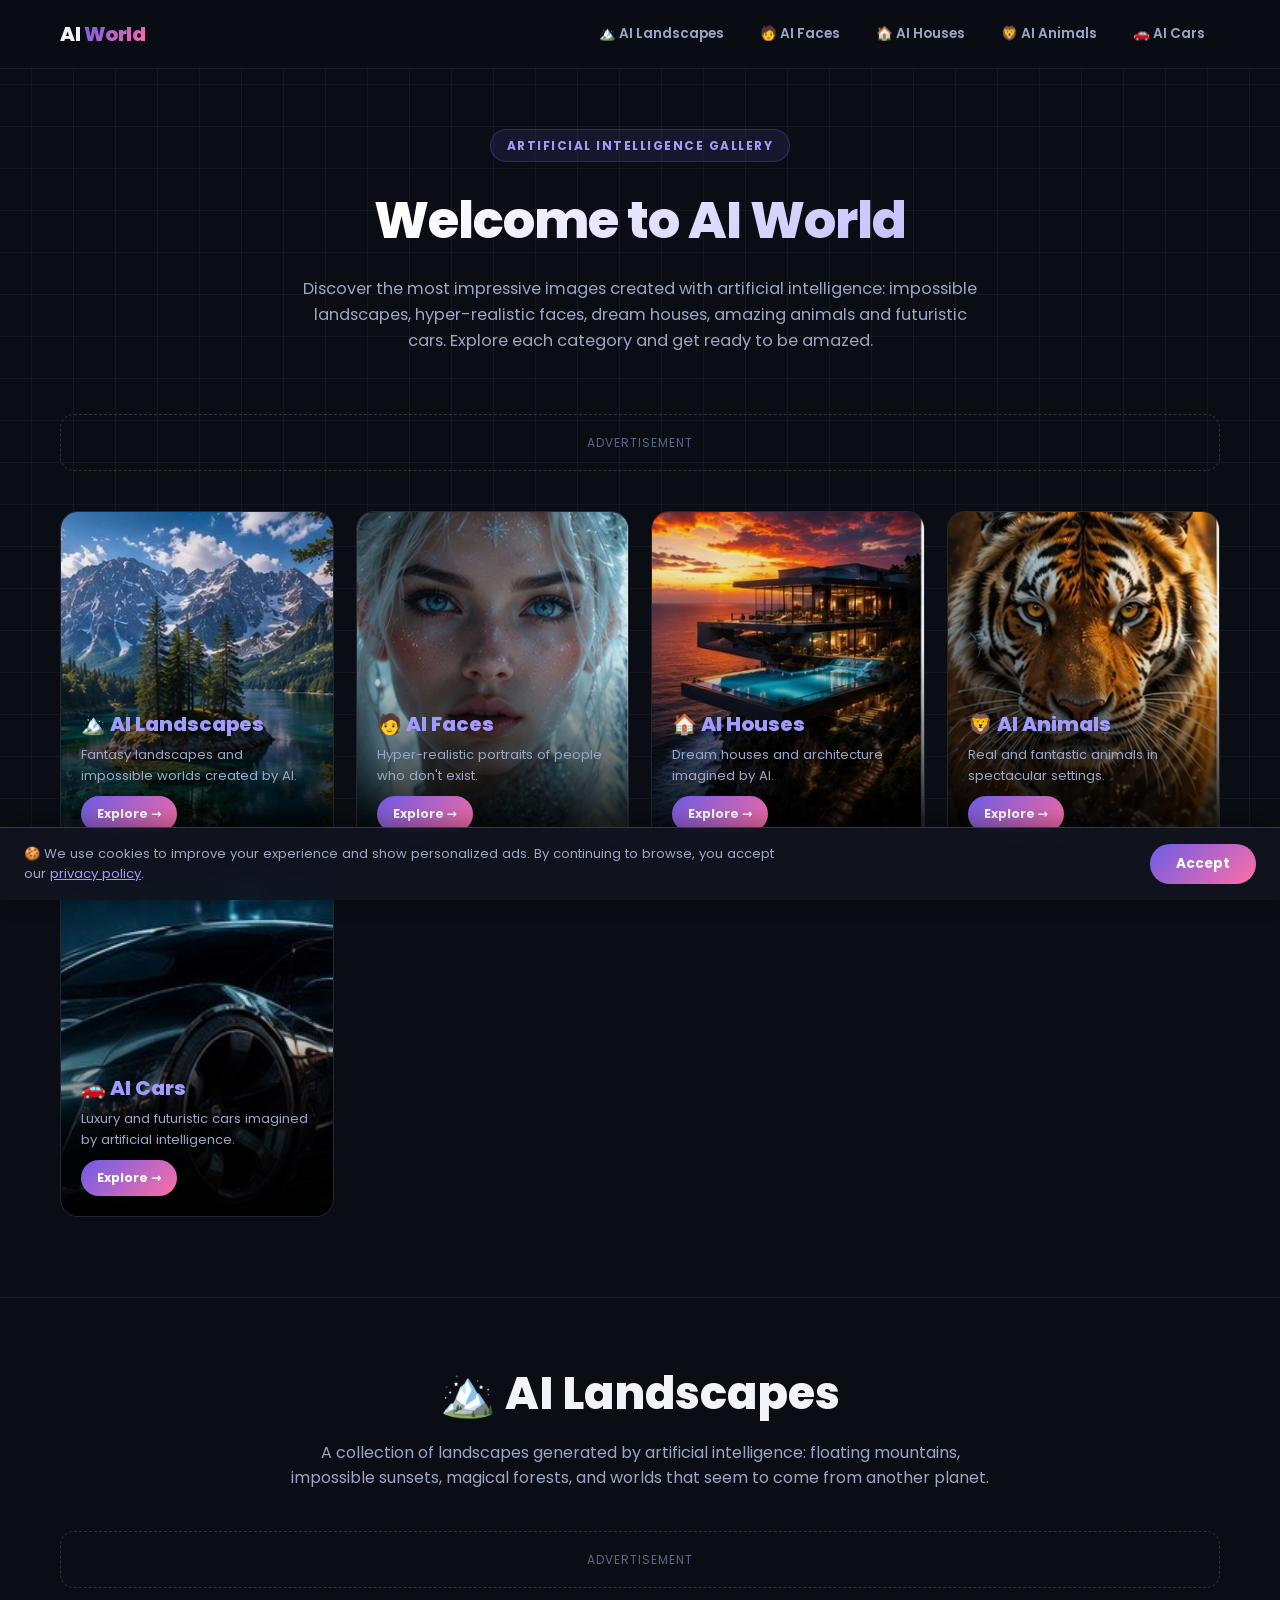
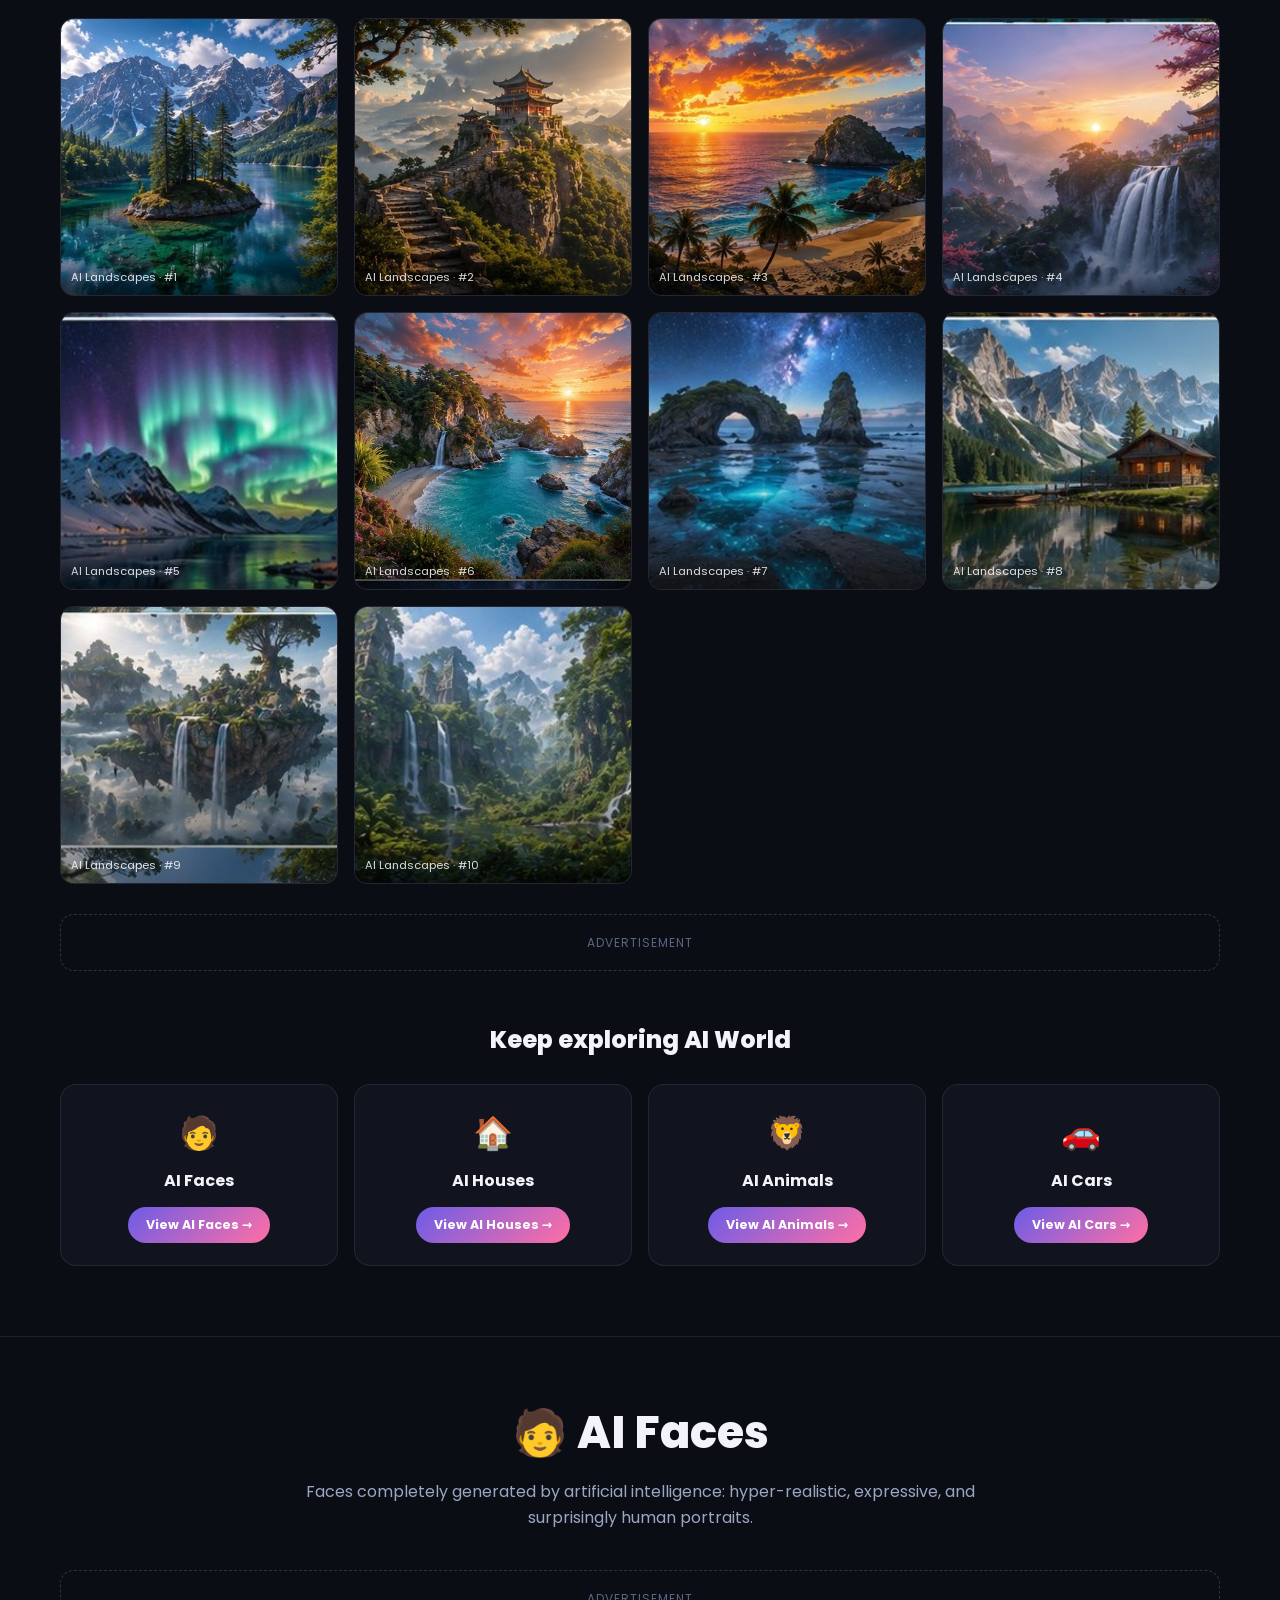
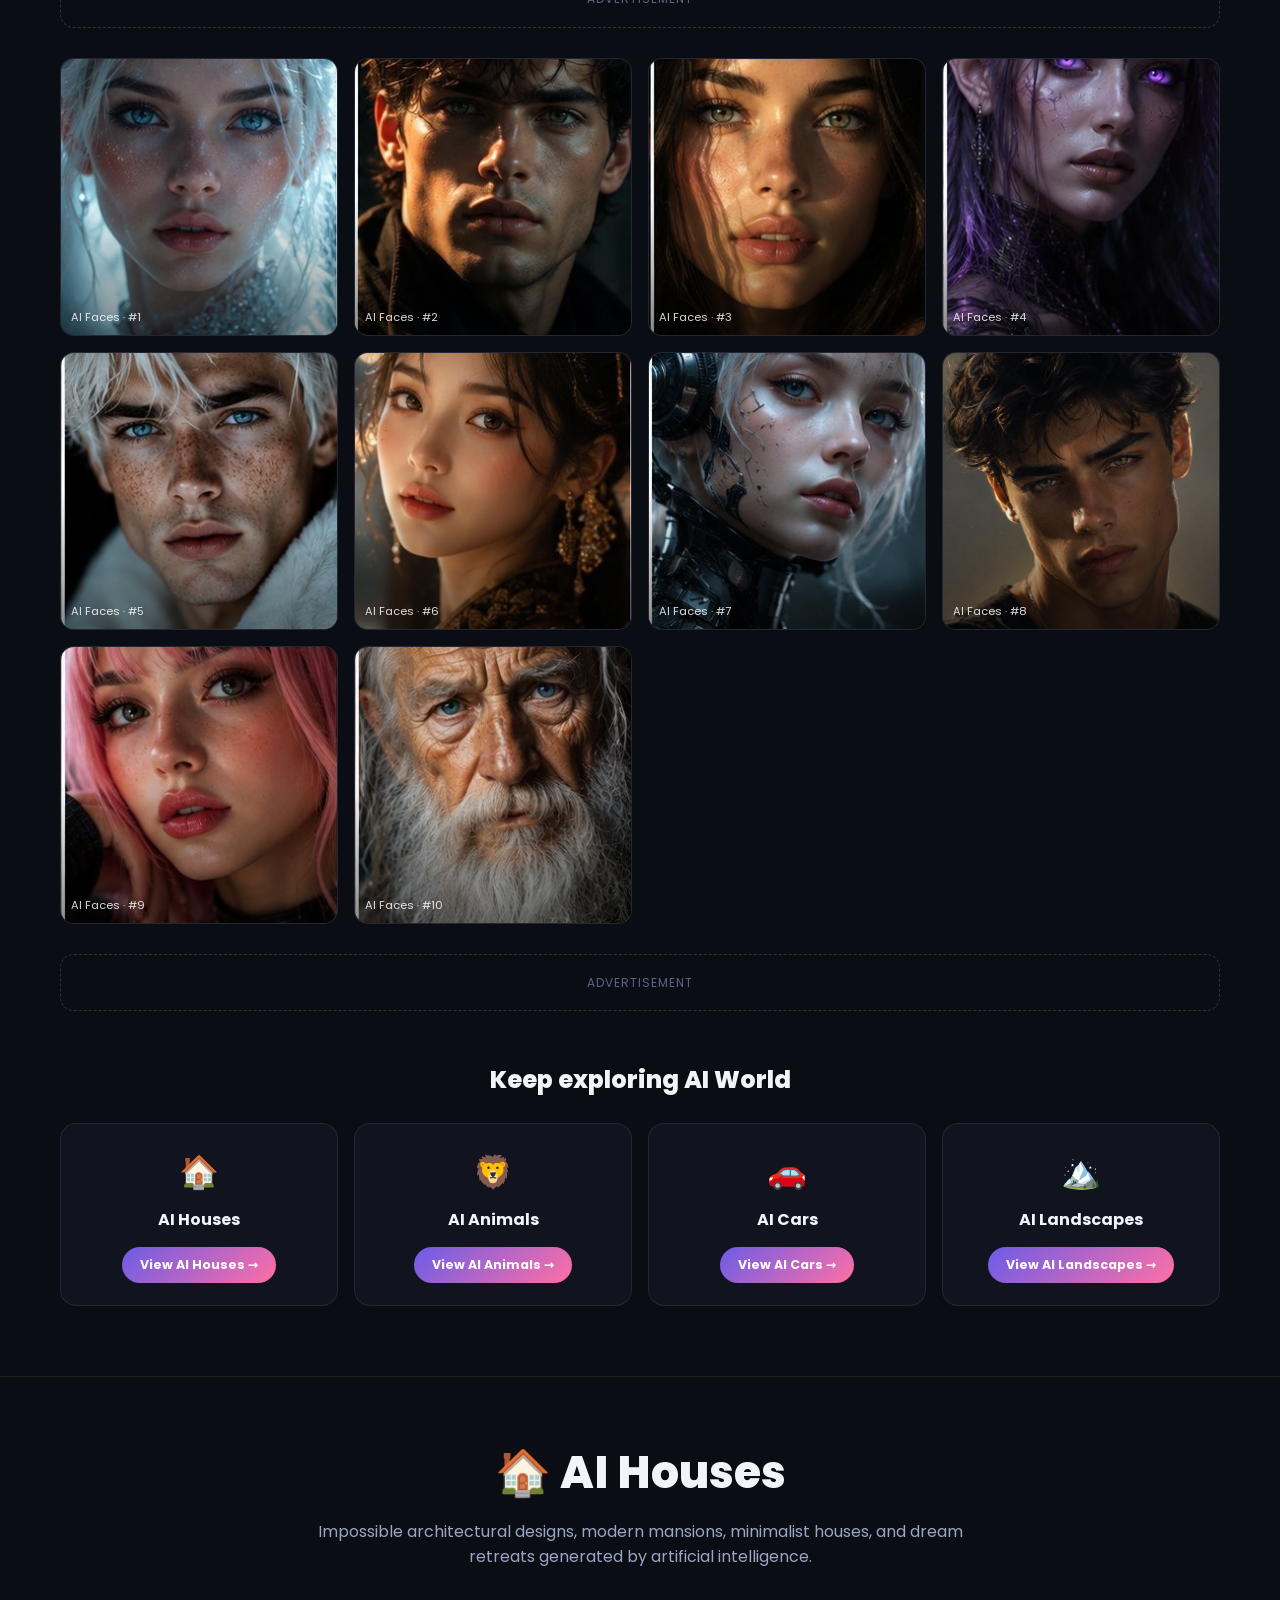
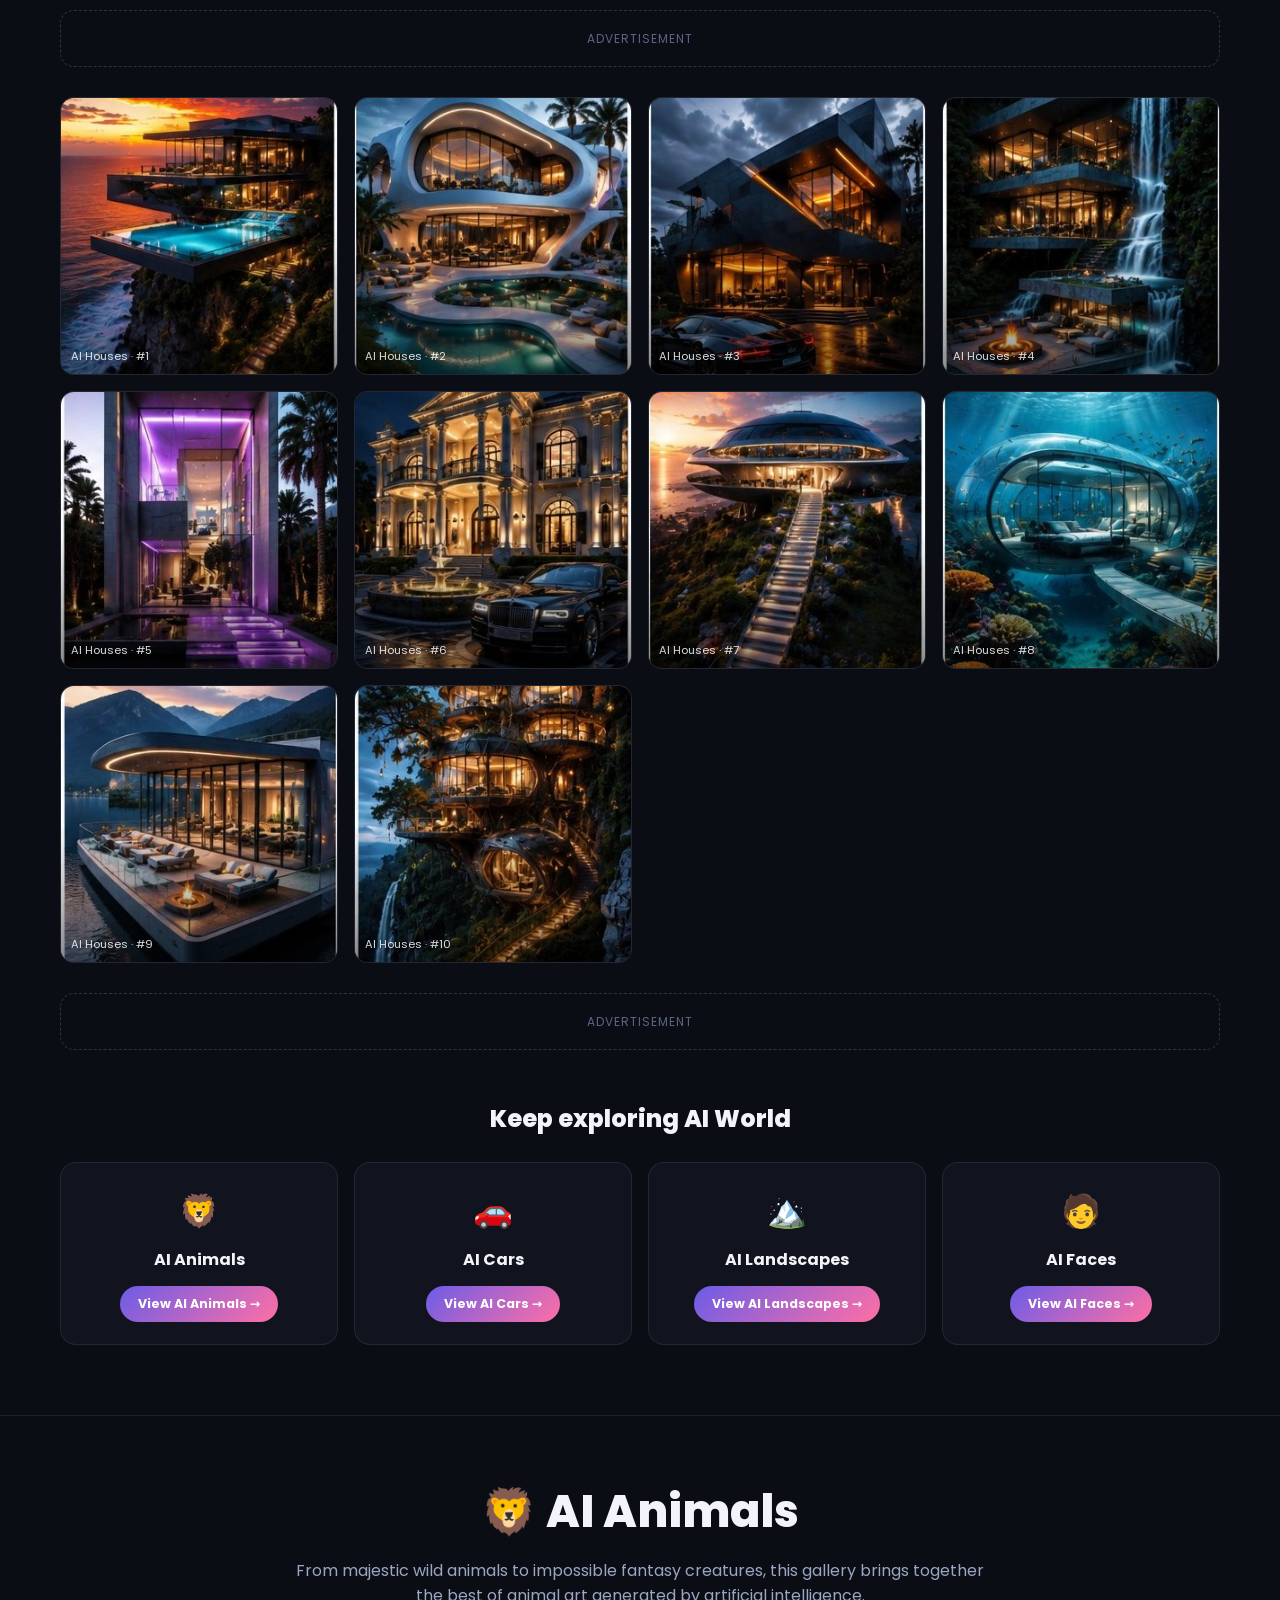
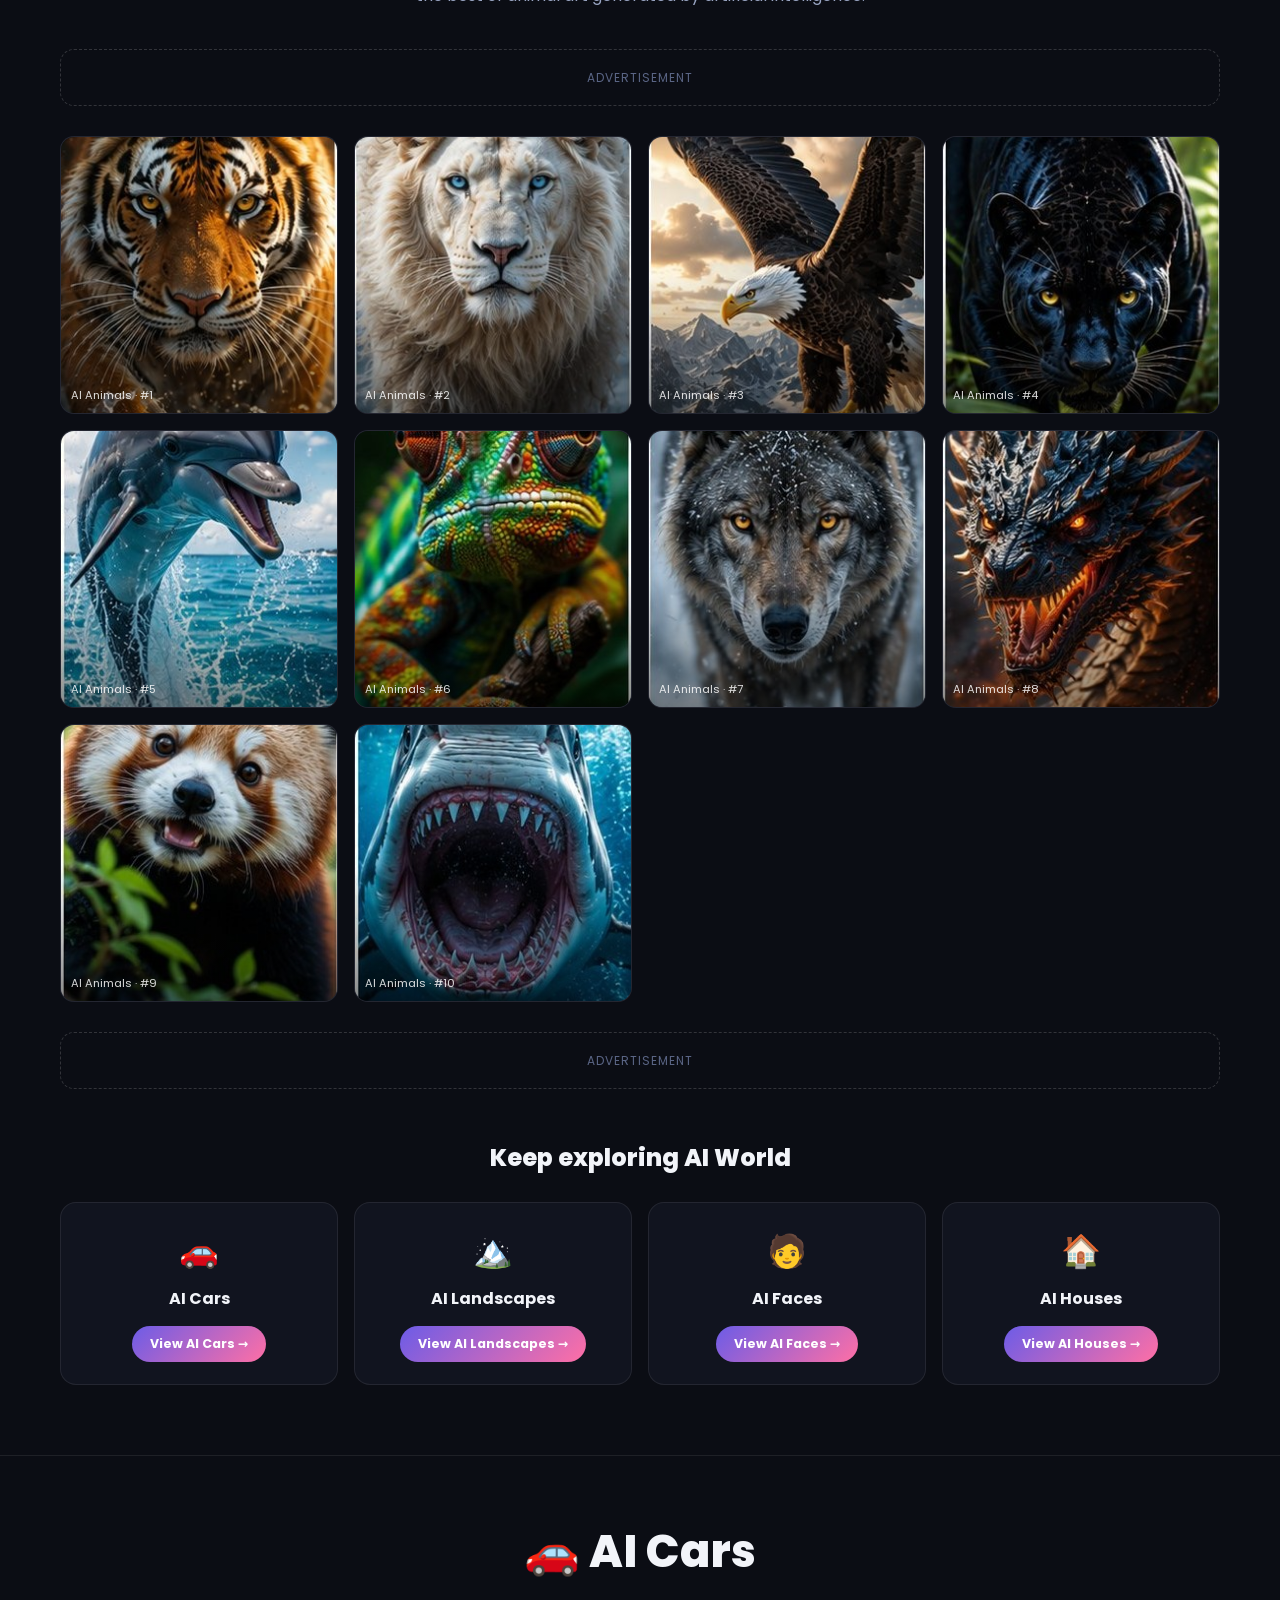
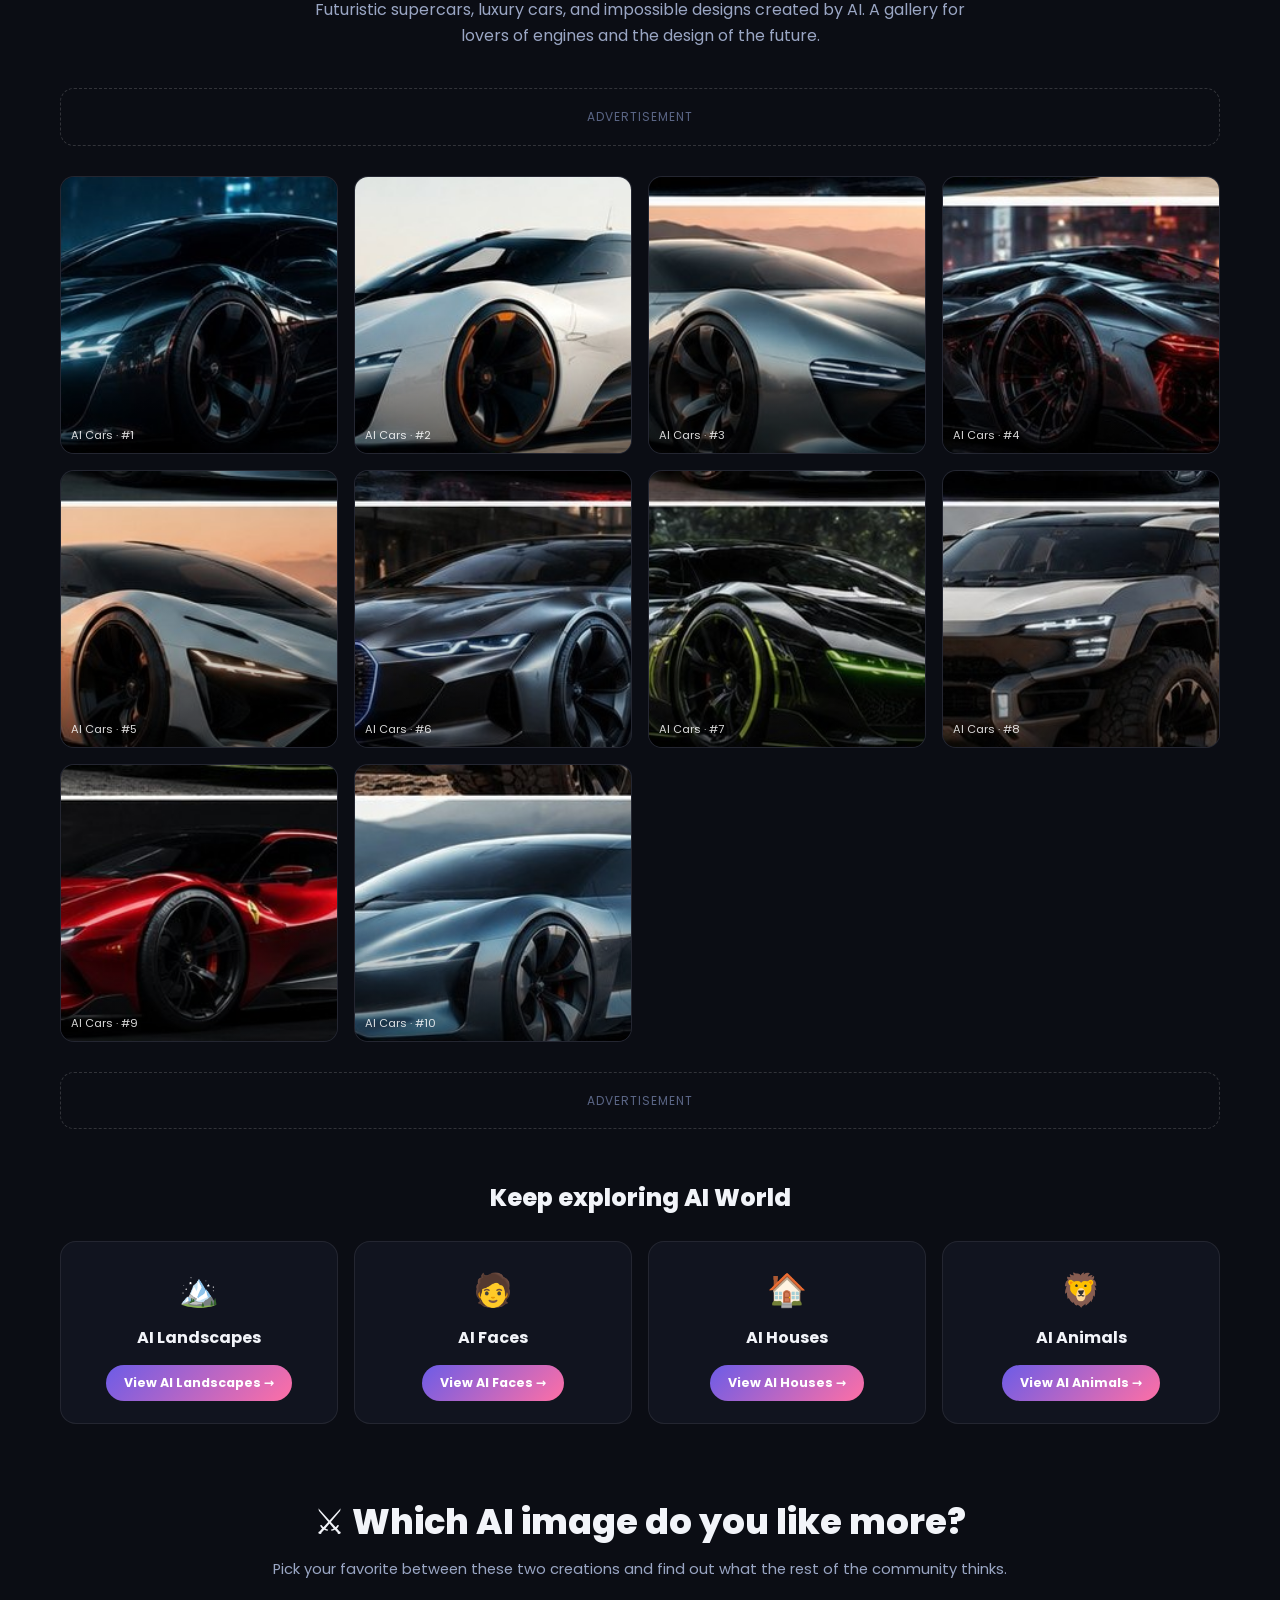
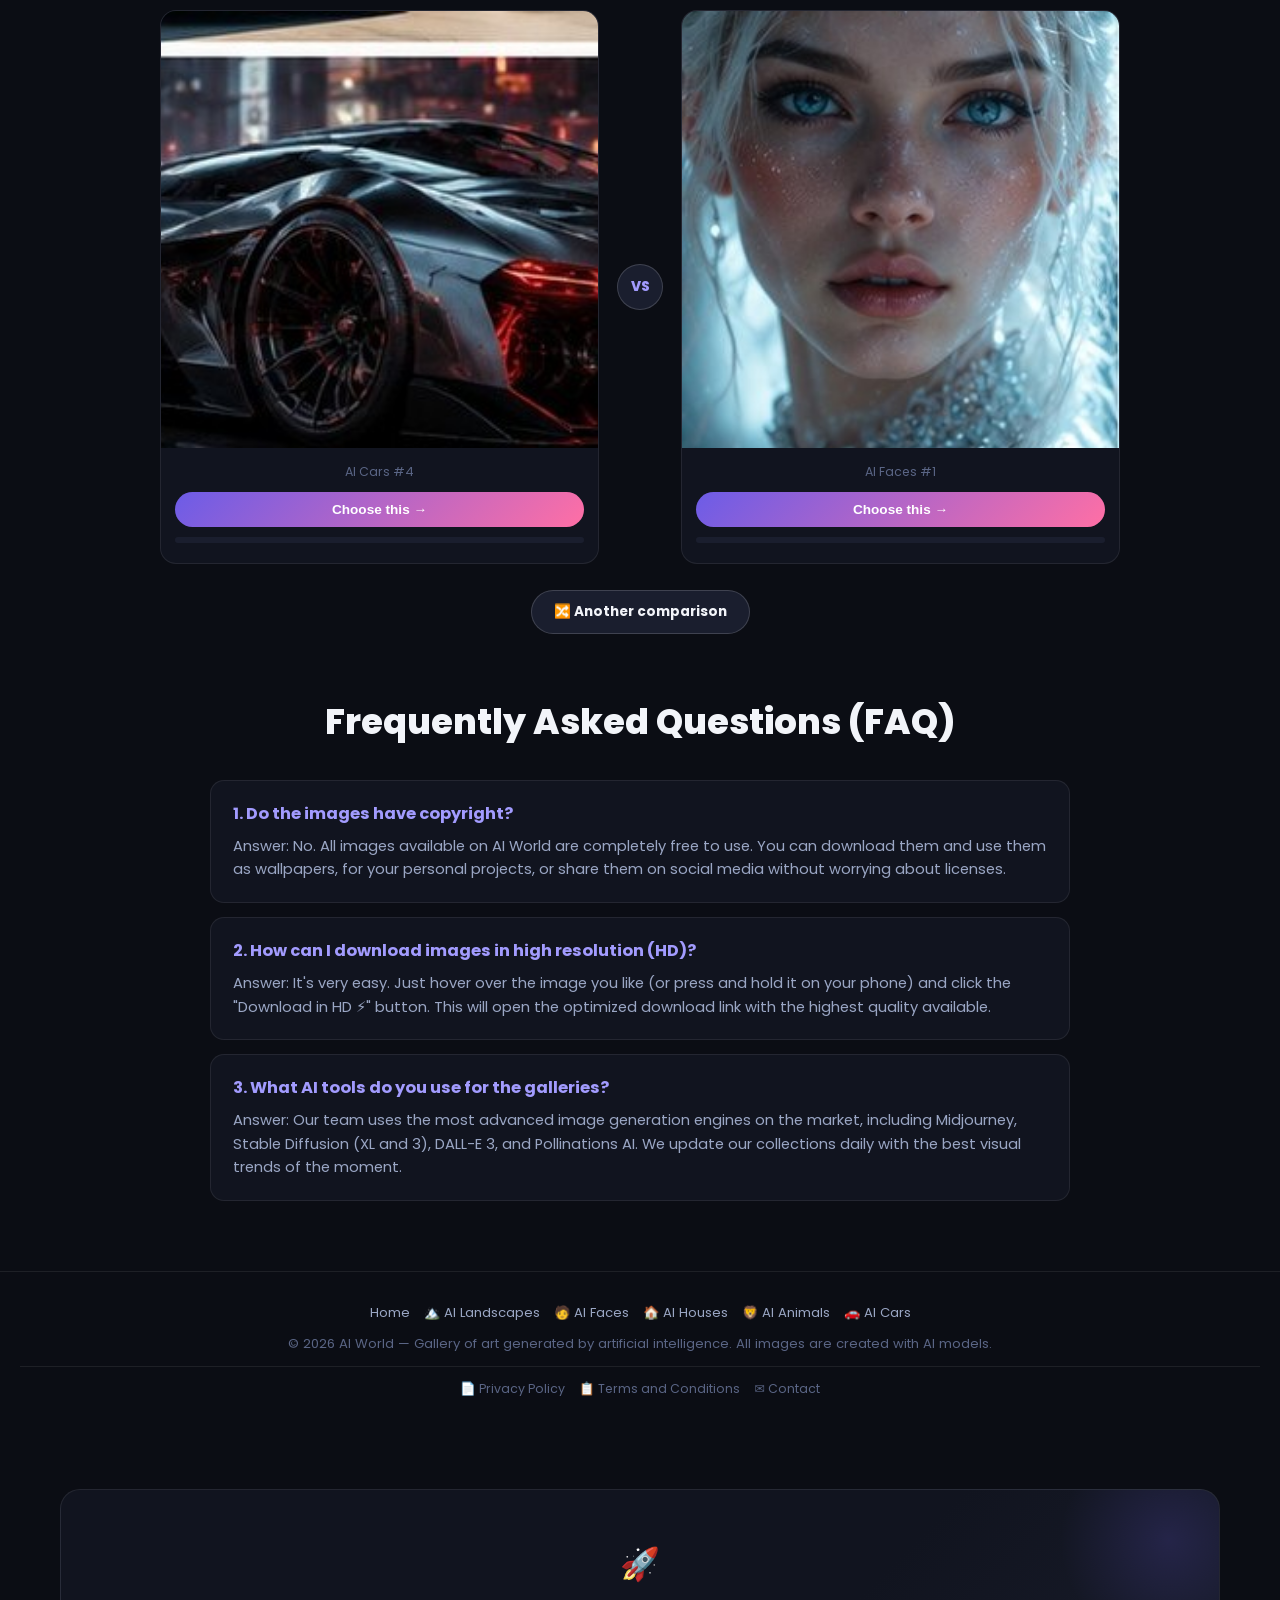
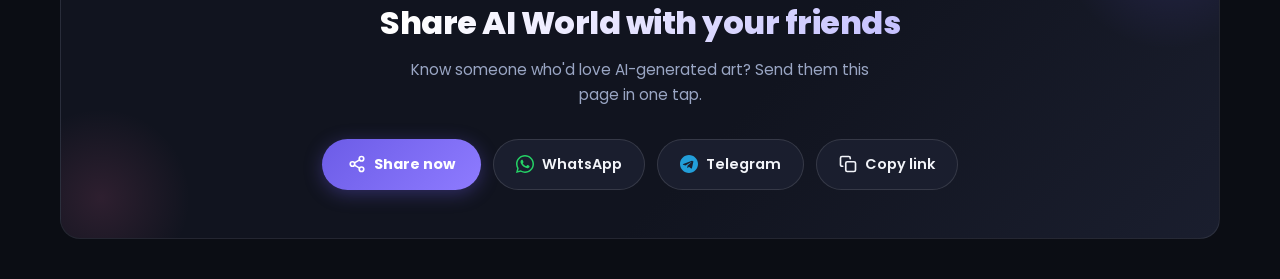
<file: index.html>
﻿<!DOCTYPE html>
<html lang="en">
<head> 
<meta charset="UTF-8" />
  <meta name="viewport" content="width=device-width, initial-scale=1.0" />
  
    <link rel="preconnect" href="https://fonts.googleapis.com">
  <link rel="preconnect" href="https://fonts.gstatic.com" crossorigin>
  <link rel="preload" as="style" href="https://fonts.googleapis.com/css2?family=Poppins:wght@400;600;700;800&display=swap">
  <link href="https://fonts.googleapis.com/css2?family=Poppins:wght@400;600;700;800&display=swap" rel="stylesheet" media="print" onload="this.media='all'">
  <noscript><link href="https://fonts.googleapis.com/css2?family=Poppins:wght@400;600;700;800&display=swap" rel="stylesheet"></noscript>
  <title>AI World — Gallery of AI-Generated Images</title>
  <meta name="description" content="Explore AI World: landscapes, faces, houses, animals and cars generated with artificial intelligence. Amazing images on a single page." />
  <meta name="robots" content="index, follow" />
  <link rel="canonical" href="https://mundoia.com/" />

  <!-- Open Graph -->
  <meta property="og:title" content="AI World — Gallery of AI-Generated Images" />
  <meta property="og:description" content="Explore AI World: landscapes, faces, houses, animals and cars generated with artificial intelligence. Amazing images on a single page." />
  <meta property="og:type" content="website" />
  <meta property="og:image" content="https://image.pollinations.ai/prompt/epic%20fantasy%20floating%20islands%20sunset%2C%20dramatic%20clouds%2C%20hyperrealistic%2C%208k%2C%20high%20quality?width=600&height=600&seed=1000" />
  <meta property="og:url" content="https://mundoia.com/" />
  <meta property="og:locale" content="en_US" />

  <!-- Twitter Card -->
  <meta name="twitter:card" content="summary_large_image" />
  <meta name="twitter:title" content="AI World — Gallery of AI-Generated Images" />
  <meta name="twitter:description" content="Explore AI World: landscapes, faces, houses, animals and cars generated with artificial intelligence. Amazing images on a single page." />
  <meta name="twitter:image" content="https://image.pollinations.ai/prompt/epic%20fantasy%20floating%20islands%20sunset%2C%20dramatic%20clouds%2C%20hyperrealistic%2C%208k%2C%20high%20quality?width=600&height=600&seed=1000" />

  <!-- SCRIPT DE VERIFICACIÓN DE GOOGLE ADSENSE (A FUTURO) -->
  <!-- <script async src="https://pagead2.googlesyndication.com/pagead/js/adsbygoogle.js?client=ca-pub-XXXXXXXXXXXXXXXX" crossorigin="anonymous"></script> -->

    <style>*,*::before,*::after{box-sizing:border-box;margin:0;padding:0}
:root{--bg:#0b0d14;--bg2:#11141f;--bg3:#1a1e2e;--border:rgba(255,255,255,.08);--border2:rgba(255,255,255,.16);--text1:#f2f4f9;--text2:#9aa6c4;--accent:#6c5ce7;--accent2:#a29bfe;--pink:#ff6fa5}
body{font-family:'Poppins',system-ui,-apple-system,'Segoe UI',sans-serif;background-color:var(--bg);color:var(--text1);line-height:1.6;min-height:100vh}
img{max-width:100%;display:block}
header{position:sticky;top:0;z-index:100;background:rgba(11,13,20,.85);backdrop-filter:blur(14px);border-bottom:1px solid var(--border)}
.nav-wrap{max-width:1200px;margin:0 auto;display:flex;align-items:center;justify-content:space-between;padding:14px 20px;gap:16px}
.logo{font-size:1.25rem;font-weight:800;color:var(--text1)}
.hero{max-width:1200px;margin:0 auto;padding:60px 20px 30px;text-align:center}
.hero h1{font-size:clamp(1.9rem,5vw,3.2rem);font-weight:800;margin-bottom:14px}
.cat-grid{max-width:1200px;margin:40px auto 80px;padding:0 20px;display:grid;grid-template-columns:repeat(auto-fit,minmax(220px,1fr));gap:22px}</style>
  <link rel="preload" href="styles.css" as="style" onload="this.onload=null;this.rel='stylesheet'">
  <noscript><link rel="stylesheet" href="styles.css"></noscript>
</head>
<body>
  <header>
    <div class="nav-wrap">
      <a href="#top" class="logo">AI <span>World</span></a>
      <button class="menu-toggle" id="menuToggle" aria-label="Open menu">☰</button>
      <nav class="menu" id="mainMenu">
        <a href="#paisajes-ia">🏔️ AI Landscapes</a>
        <a href="#rostros-ia">🧑 AI Faces</a>
        <a href="#casas-ia">🏠 AI Houses</a>
        <a href="#animales-ia">🦁 AI Animals</a>
        <a href="#autos-ia">🚗 AI Cars</a>
      </nav>
    </div>
  </header>

  <section class="hero" id="top">
    <span class="tag">Artificial Intelligence Gallery</span>
    <h1>Welcome to AI World</h1>
    <p>Discover the most impressive images created with artificial intelligence: impossible landscapes, hyper-realistic faces, dream houses, amazing animals and futuristic cars. Explore each category and get ready to be amazed.</p>
  </section>

  <div class="ad-slot"><div class="ad-box">Advertisement</div></div>

  <section class="cat-grid">
      <a href="#paisajes-ia" class="cat-card">
        <img decoding="async" src="images/img-001.jpg" alt="AI Landscapes" loading="eager" fetchpriority="high" width="400" height="500" />
        <div class="overlay">
          <h3>🏔️ AI Landscapes</h3>
          <p>Fantasy landscapes and impossible worlds created by AI.</p>
          <span class="go">Explore →</span>
        </div>
      </a>
      <a href="#rostros-ia" class="cat-card">
        <img decoding="async" src="images/img-002.jpg" alt="AI Faces" loading="eager" fetchpriority="high" width="400" height="500" />
        <div class="overlay">
          <h3>🧑 AI Faces</h3>
          <p>Hyper-realistic portraits of people who don't exist.</p>
          <span class="go">Explore →</span>
        </div>
      </a>
      <a href="#casas-ia" class="cat-card">
        <img decoding="async" src="images/img-003.jpg" alt="AI Houses" loading="eager" fetchpriority="high" width="400" height="500" />
        <div class="overlay">
          <h3>🏠 AI Houses</h3>
          <p>Dream houses and architecture imagined by AI.</p>
          <span class="go">Explore →</span>
        </div>
      </a>
      <a href="#animales-ia" class="cat-card">
        <img decoding="async" src="images/img-004.jpg" alt="AI Animals" loading="eager" fetchpriority="high" width="400" height="500" />
        <div class="overlay">
          <h3>🦁 AI Animals</h3>
          <p>Real and fantastic animals in spectacular settings.</p>
          <span class="go">Explore →</span>
        </div>
      </a>
      <a href="#autos-ia" class="cat-card">
        <img decoding="async" src="images/img-005.jpg" alt="AI Cars" loading="eager" fetchpriority="high" width="400" height="500" />
        <div class="overlay">
          <h3>🚗 AI Cars</h3>
          <p>Luxury and futuristic cars imagined by artificial intelligence.</p>
          <span class="go">Explore →</span>
        </div>
      </a>
  </section>


  <section class="category-section" id="paisajes-ia">
    <div class="cat-hero">
      <h2>🏔️ AI Landscapes</h2>
      <p>A collection of landscapes generated by artificial intelligence: floating mountains, impossible sunsets, magical forests, and worlds that seem to come from another planet.</p>
    </div>

  <div class="ad-slot"><div class="ad-box">Advertisement</div></div>

    <div class="gallery">
      <figure>
        <img width="600" height="600" decoding="async" class="gallery-img" src="images/img-001.jpg" alt="AI Landscapes #1" loading="lazy" />
        <figcaption>AI Landscapes · #1</figcaption>
      </figure>
      <figure>
        <img width="600" height="600" decoding="async" class="gallery-img" src="images/img-006.jpg" alt="AI Landscapes #2" loading="lazy" />
        <figcaption>AI Landscapes · #2</figcaption>
      </figure>
      <figure>
        <img width="600" height="600" decoding="async" class="gallery-img" src="images/img-007.jpg" alt="AI Landscapes #3" loading="lazy" />
        <figcaption>AI Landscapes · #3</figcaption>
      </figure>
      <figure>
        <img width="600" height="600" decoding="async" class="gallery-img" src="images/img-008.jpg" alt="AI Landscapes #4" loading="lazy" />
        <figcaption>AI Landscapes · #4</figcaption>
      </figure>
      <figure>
        <img width="600" height="600" decoding="async" class="gallery-img" src="images/img-009.jpg" alt="AI Landscapes #5" loading="lazy" />
        <figcaption>AI Landscapes · #5</figcaption>
      </figure>
      <figure>
        <img width="600" height="600" decoding="async" class="gallery-img" src="images/img-010.jpg" alt="AI Landscapes #6" loading="lazy" />
        <figcaption>AI Landscapes · #6</figcaption>
      </figure>
      <figure>
        <img width="600" height="600" decoding="async" class="gallery-img" src="images/img-011.jpg" alt="AI Landscapes #7" loading="lazy" />
        <figcaption>AI Landscapes · #7</figcaption>
      </figure>
      <figure>
        <img width="600" height="600" decoding="async" class="gallery-img" src="images/img-012.jpg" alt="AI Landscapes #8" loading="lazy" />
        <figcaption>AI Landscapes · #8</figcaption>
      </figure>
      <figure>
        <img width="600" height="600" decoding="async" class="gallery-img" src="images/img-013.jpg" alt="AI Landscapes #9" loading="lazy" />
        <figcaption>AI Landscapes · #9</figcaption>
      </figure>
      <figure>
        <img width="600" height="600" decoding="async" class="gallery-img" src="images/img-014.jpg" alt="AI Landscapes #10" loading="lazy" />
        <figcaption>AI Landscapes · #10</figcaption>
      </figure>
    </div>

  <div class="ad-slot"><div class="ad-box">Advertisement</div></div>

    <div class="next-section">
      <h3>Keep exploring AI World</h3>
      <div class="next-grid">
        <a href="#rostros-ia" class="next-card">
          <span class="emoji">🧑</span>
          <span class="name">AI Faces</span>
          <span class="btn">View AI Faces →</span>
        </a>
        <a href="#casas-ia" class="next-card">
          <span class="emoji">🏠</span>
          <span class="name">AI Houses</span>
          <span class="btn">View AI Houses →</span>
        </a>
        <a href="#animales-ia" class="next-card">
          <span class="emoji">🦁</span>
          <span class="name">AI Animals</span>
          <span class="btn">View AI Animals →</span>
        </a>
        <a href="#autos-ia" class="next-card">
          <span class="emoji">🚗</span>
          <span class="name">AI Cars</span>
          <span class="btn">View AI Cars →</span>
        </a>
      </div>
    </div>
  </section>


  <section class="category-section" id="rostros-ia">
    <div class="cat-hero">
      <h2>🧑 AI Faces</h2>
      <p>Faces completely generated by artificial intelligence: hyper-realistic, expressive, and surprisingly human portraits.</p>
    </div>

  <div class="ad-slot"><div class="ad-box">Advertisement</div></div>

    <div class="gallery">
      <figure>
        <img width="600" height="600" decoding="async" class="gallery-img" src="images/img-002.jpg" alt="AI Faces #1" loading="lazy" />
        <figcaption>AI Faces · #1</figcaption>
      </figure>
      <figure>
        <img width="600" height="600" decoding="async" class="gallery-img" src="images/img-015.jpg" alt="AI Faces #2" loading="lazy" />
        <figcaption>AI Faces · #2</figcaption>
      </figure>
      <figure>
        <img width="600" height="600" decoding="async" class="gallery-img" src="images/img-016.jpg" alt="AI Faces #3" loading="lazy" />
        <figcaption>AI Faces · #3</figcaption>
      </figure>
      <figure>
        <img width="600" height="600" decoding="async" class="gallery-img" src="images/img-017.jpg" alt="AI Faces #4" loading="lazy" />
        <figcaption>AI Faces · #4</figcaption>
      </figure>
      <figure>
        <img width="600" height="600" decoding="async" class="gallery-img" src="images/img-018.jpg" alt="AI Faces #5" loading="lazy" />
        <figcaption>AI Faces · #5</figcaption>
      </figure>
      <figure>
        <img width="600" height="600" decoding="async" class="gallery-img" src="images/img-019.jpg" alt="AI Faces #6" loading="lazy" />
        <figcaption>AI Faces · #6</figcaption>
      </figure>
      <figure>
        <img width="600" height="600" decoding="async" class="gallery-img" src="images/img-020.jpg" alt="AI Faces #7" loading="lazy" />
        <figcaption>AI Faces · #7</figcaption>
      </figure>
      <figure class="loading">
        <img width="600" height="600" decoding="async" class="gallery-img" data-prompt="AI Faces #8" data-seed="531" data-tries="0" src="images/img-021.png" alt="AI Faces #8" loading="lazy" onload="this.parentNode.classList.remove('loading','error')" />
        <figcaption>AI Faces · #8</figcaption>
      </figure>
      <figure>
        <img width="600" height="600" decoding="async" class="gallery-img" src="images/img-022.jpg" alt="AI Faces #9" loading="lazy" />
        <figcaption>AI Faces · #9</figcaption>
      </figure>
      <figure>
        <img width="600" height="600" decoding="async" class="gallery-img" src="images/img-023.jpg" alt="AI Faces #10" loading="lazy" />
        <figcaption>AI Faces · #10</figcaption>
      </figure>
    </div>

  <div class="ad-slot"><div class="ad-box">Advertisement</div></div>

    <div class="next-section">
      <h3>Keep exploring AI World</h3>
      <div class="next-grid">
        <a href="#casas-ia" class="next-card">
          <span class="emoji">🏠</span>
          <span class="name">AI Houses</span>
          <span class="btn">View AI Houses →</span>
        </a>
        <a href="#animales-ia" class="next-card">
          <span class="emoji">🦁</span>
          <span class="name">AI Animals</span>
          <span class="btn">View AI Animals →</span>
        </a>
        <a href="#autos-ia" class="next-card">
          <span class="emoji">🚗</span>
          <span class="name">AI Cars</span>
          <span class="btn">View AI Cars →</span>
        </a>
        <a href="#paisajes-ia" class="next-card">
          <span class="emoji">🏔️</span>
          <span class="name">AI Landscapes</span>
          <span class="btn">View AI Landscapes →</span>
        </a>
      </div>
    </div>
  </section>


  <section class="category-section" id="casas-ia">
    <div class="cat-hero">
      <h2>🏠 AI Houses</h2>
      <p>Impossible architectural designs, modern mansions, minimalist houses, and dream retreats generated by artificial intelligence.</p>
    </div>

  <div class="ad-slot"><div class="ad-box">Advertisement</div></div>

    <div class="gallery">
      <figure>
        <img width="600" height="600" decoding="async" class="gallery-img" src="images/img-003.jpg" alt="AI Houses #1" loading="lazy" />
        <figcaption>AI Houses · #1</figcaption>
      </figure>
      <figure>
        <img width="600" height="600" decoding="async" class="gallery-img" src="images/img-024.jpg" alt="AI Houses #2" loading="lazy" />
        <figcaption>AI Houses · #2</figcaption>
      </figure>
      <figure>
        <img width="600" height="600" decoding="async" class="gallery-img" src="images/img-025.jpg" alt="AI Houses #3" loading="lazy" />
        <figcaption>AI Houses · #3</figcaption>
      </figure>
      <figure>
        <img width="600" height="600" decoding="async" class="gallery-img" src="images/img-026.jpg" alt="AI Houses #4" loading="lazy" />
        <figcaption>AI Houses · #4</figcaption>
      </figure>
      <figure>
        <img width="600" height="600" decoding="async" class="gallery-img" src="images/img-027.jpg" alt="AI Houses #5" loading="lazy" />
        <figcaption>AI Houses · #5</figcaption>
      </figure>
      <figure>
        <img width="600" height="600" decoding="async" class="gallery-img" src="images/img-028.jpg" alt="AI Houses #6" loading="lazy" />
        <figcaption>AI Houses · #6</figcaption>
      </figure>
      <figure>
        <img width="600" height="600" decoding="async" class="gallery-img" src="images/img-029.jpg" alt="AI Houses #7" loading="lazy" />
        <figcaption>AI Houses · #7</figcaption>
      </figure>
      <figure>
        <img width="600" height="600" decoding="async" class="gallery-img" src="images/img-030.jpg" alt="AI Houses #8" loading="lazy" />
        <figcaption>AI Houses · #8</figcaption>
      </figure>
      <figure>
        <img width="600" height="600" decoding="async" class="gallery-img" src="images/img-031.jpg" alt="AI Houses #9" loading="lazy" />
        <figcaption>AI Houses · #9</figcaption>
      </figure>
      <figure>
        <img width="600" height="600" decoding="async" class="gallery-img" src="images/img-032.jpg" alt="AI Houses #10" loading="lazy" />
        <figcaption>AI Houses · #10</figcaption>
      </figure>
    </div>

  <div class="ad-slot"><div class="ad-box">Advertisement</div></div>

    <div class="next-section">
      <h3>Keep exploring AI World</h3>
      <div class="next-grid">
        <a href="#animales-ia" class="next-card">
          <span class="emoji">🦁</span>
          <span class="name">AI Animals</span>
          <span class="btn">View AI Animals →</span>
        </a>
        <a href="#autos-ia" class="next-card">
          <span class="emoji">🚗</span>
          <span class="name">AI Cars</span>
          <span class="btn">View AI Cars →</span>
        </a>
        <a href="#paisajes-ia" class="next-card">
          <span class="emoji">🏔️</span>
          <span class="name">AI Landscapes</span>
          <span class="btn">View AI Landscapes →</span>
        </a>
        <a href="#rostros-ia" class="next-card">
          <span class="emoji">🧑</span>
          <span class="name">AI Faces</span>
          <span class="btn">View AI Faces →</span>
        </a>
      </div>
    </div>
  </section>


  <section class="category-section" id="animales-ia">
    <div class="cat-hero">
      <h2>🦁 AI Animals</h2>
      <p>From majestic wild animals to impossible fantasy creatures, this gallery brings together the best of animal art generated by artificial intelligence.</p>
    </div>

  <div class="ad-slot"><div class="ad-box">Advertisement</div></div>

    <div class="gallery">
      <figure>
        <img width="600" height="600" decoding="async" class="gallery-img" src="images/img-004.jpg" alt="AI Animals #1" loading="lazy" />
        <figcaption>AI Animals · #1</figcaption>
      </figure>
      <figure>
        <img width="600" height="600" decoding="async" class="gallery-img" src="images/img-033.jpg" alt="AI Animals #2" loading="lazy" />
        <figcaption>AI Animals · #2</figcaption>
      </figure>
      <figure>
        <img width="600" height="600" decoding="async" class="gallery-img" src="images/img-034.jpg" alt="AI Animals #3" loading="lazy" />
        <figcaption>AI Animals · #3</figcaption>
      </figure>
      <figure>
        <img width="600" height="600" decoding="async" class="gallery-img" src="images/img-035.jpg" alt="AI Animals #4" loading="lazy" />
        <figcaption>AI Animals · #4</figcaption>
      </figure>
      <figure>
        <img width="600" height="600" decoding="async" class="gallery-img" src="images/img-036.jpg" alt="AI Animals #5" loading="lazy" />
        <figcaption>AI Animals · #5</figcaption>
      </figure>
      <figure>
        <img width="600" height="600" decoding="async" class="gallery-img" src="images/img-037.jpg" alt="AI Animals #6" loading="lazy" />
        <figcaption>AI Animals · #6</figcaption>
      </figure>
      <figure>
        <img width="600" height="600" decoding="async" class="gallery-img" src="images/img-038.jpg" alt="AI Animals #7" loading="lazy" />
        <figcaption>AI Animals · #7</figcaption>
      </figure>
      <figure>
        <img width="600" height="600" decoding="async" class="gallery-img" src="images/img-039.jpg" alt="AI Animals #8" loading="lazy" />
        <figcaption>AI Animals · #8</figcaption>
      </figure>
      <figure>
        <img width="600" height="600" decoding="async" class="gallery-img" src="images/img-040.jpg" alt="AI Animals #9" loading="lazy" />
        <figcaption>AI Animals · #9</figcaption>
      </figure>
      <figure>
        <img width="600" height="600" decoding="async" class="gallery-img" src="images/img-041.jpg" alt="AI Animals #10" loading="lazy" />
        <figcaption>AI Animals · #10</figcaption>
      </figure>
    </div>

  <div class="ad-slot"><div class="ad-box">Advertisement</div></div>

    <div class="next-section">
      <h3>Keep exploring AI World</h3>
      <div class="next-grid">
        <a href="#autos-ia" class="next-card">
          <span class="emoji">🚗</span>
          <span class="name">AI Cars</span>
          <span class="btn">View AI Cars →</span>
        </a>
        <a href="#paisajes-ia" class="next-card">
          <span class="emoji">🏔️</span>
          <span class="name">AI Landscapes</span>
          <span class="btn">View AI Landscapes →</span>
        </a>
        <a href="#rostros-ia" class="next-card">
          <span class="emoji">🧑</span>
          <span class="name">AI Faces</span>
          <span class="btn">View AI Faces →</span>
        </a>
        <a href="#casas-ia" class="next-card">
          <span class="emoji">🏠</span>
          <span class="name">AI Houses</span>
          <span class="btn">View AI Houses →</span>
        </a>
      </div>
    </div>
  </section>


  <section class="category-section" id="autos-ia">
    <div class="cat-hero">
      <h2>🚗 AI Cars</h2>
      <p>Futuristic supercars, luxury cars, and impossible designs created by AI. A gallery for lovers of engines and the design of the future.</p>
    </div>

  <div class="ad-slot"><div class="ad-box">Advertisement</div></div>

    <div class="gallery">
      <figure>
        <img width="600" height="600" decoding="async" class="gallery-img" src="images/img-005.jpg" alt="AI Cars #1" loading="lazy" />
        <figcaption>AI Cars · #1</figcaption>
      </figure>
      <figure>
        <img width="600" height="600" decoding="async" class="gallery-img" src="images/img-042.jpg" alt="AI Cars #2" loading="lazy" />
        <figcaption>AI Cars · #2</figcaption>
      </figure>
      <figure>
        <img width="600" height="600" decoding="async" class="gallery-img" src="images/img-043.jpg" alt="AI Cars #3" loading="lazy" />
        <figcaption>AI Cars · #3</figcaption>
      </figure>
      <figure>
        <img width="600" height="600" decoding="async" class="gallery-img" src="images/img-044.jpg" alt="AI Cars #4" loading="lazy" />
        <figcaption>AI Cars · #4</figcaption>
      </figure>
      <figure>
        <img width="600" height="600" decoding="async" class="gallery-img" src="images/img-045.jpg" alt="AI Cars #5" loading="lazy" />
        <figcaption>AI Cars · #5</figcaption>
      </figure>
      <figure>
        <img width="600" height="600" decoding="async" class="gallery-img" src="images/img-046.jpg" alt="AI Cars #6" loading="lazy" />
        <figcaption>AI Cars · #6</figcaption>
      </figure>
      <figure>
        <img width="600" height="600" decoding="async" class="gallery-img" src="images/img-047.jpg" alt="AI Cars #7" loading="lazy" />
        <figcaption>AI Cars · #7</figcaption>
      </figure>
      <figure>
        <img width="600" height="600" decoding="async" class="gallery-img" src="images/img-048.jpg" alt="AI Cars #8" loading="lazy" />
        <figcaption>AI Cars · #8</figcaption>
      </figure>
      <figure>
        <img width="600" height="600" decoding="async" class="gallery-img" src="images/img-049.jpg" alt="AI Cars #9" loading="lazy" />
        <figcaption>AI Cars · #9</figcaption>
      </figure>
      <figure>
        <img width="600" height="600" decoding="async" class="gallery-img" src="images/img-050.jpg" alt="AI Cars #10" loading="lazy" />
        <figcaption>AI Cars · #10</figcaption>
      </figure>
    </div>

  <div class="ad-slot"><div class="ad-box">Advertisement</div></div>

    <div class="next-section">
      <h3>Keep exploring AI World</h3>
      <div class="next-grid">
        <a href="#paisajes-ia" class="next-card">
          <span class="emoji">🏔️</span>
          <span class="name">AI Landscapes</span>
          <span class="btn">View AI Landscapes →</span>
        </a>
        <a href="#rostros-ia" class="next-card">
          <span class="emoji">🧑</span>
          <span class="name">AI Faces</span>
          <span class="btn">View AI Faces →</span>
        </a>
        <a href="#casas-ia" class="next-card">
          <span class="emoji">🏠</span>
          <span class="name">AI Houses</span>
          <span class="btn">View AI Houses →</span>
        </a>
        <a href="#animales-ia" class="next-card">
          <span class="emoji">🦁</span>
          <span class="name">AI Animals</span>
          <span class="btn">View AI Animals →</span>
        </a>
      </div>
    </div>
  </section>


  <section class="compare-section">
    <h2>⚔️ Which AI image do you like more?</h2>
    <p class="sub">Pick your favorite between these two creations and find out what the rest of the community thinks.</p>
    <div class="compare-grid" id="compare-grid">
      <div class="compare-card" id="card-a">
        <img decoding="async" loading="lazy" id="img-a" src="" alt="Option A" />
        <div class="cc-body">
          <div class="cc-label" id="label-a">Loading...</div>
          <button onclick="voteCompare('a')">Choose this →</button>
          <div class="bar-wrap"><div class="bar-fill" id="bar-a"></div></div>
          <div class="pct" id="pct-a"></div>
        </div>
      </div>
      <div class="vs-circle">VS</div>
      <div class="compare-card" id="card-b">
        <img decoding="async" loading="lazy" id="img-b" src="" alt="Option B" />
        <div class="cc-body">
          <div class="cc-label" id="label-b">Loading...</div>
          <button onclick="voteCompare('b')">Choose this →</button>
          <div class="bar-wrap"><div class="bar-fill" id="bar-b"></div></div>
          <div class="pct" id="pct-b"></div>
        </div>
      </div>
    </div>
    <div class="compare-next" onclick="newComparison()">🔀 Another comparison</div>
  </section>

  <section class="faq-section">
    <h2>Frequently Asked Questions (FAQ)</h2>

    <div class="faq-item">
      <h3>1. Do the images have copyright?</h3>
      <p>Answer: No. All images available on AI World are completely free to use. You can download them and use them as wallpapers, for your personal projects, or share them on social media without worrying about licenses.</p>
    </div>

    <div class="faq-item">
      <h3>2. How can I download images in high resolution (HD)?</h3>
      <p>Answer: It's very easy. Just hover over the image you like (or press and hold it on your phone) and click the "Download in HD ⚡" button. This will open the optimized download link with the highest quality available.</p>
    </div>

    <div class="faq-item">
      <h3>3. What AI tools do you use for the galleries?</h3>
      <p>Answer: Our team uses the most advanced image generation engines on the market, including Midjourney, Stable Diffusion (XL and 3), DALL-E 3, and Pollinations AI. We update our collections daily with the best visual trends of the moment.</p>
    </div>
  </section>

  <footer>
    <div class="foot-links">
      <a href="#top">Home</a>
      <a href="#paisajes-ia">🏔️ AI Landscapes</a>
        <a href="#rostros-ia">🧑 AI Faces</a>
        <a href="#casas-ia">🏠 AI Houses</a>
        <a href="#animales-ia">🦁 AI Animals</a>
        <a href="#autos-ia">🚗 AI Cars</a>
    </div>
    <p>© 2026 AI World — Gallery of art generated by artificial intelligence. All images are created with AI models.</p>
    <div class="foot-legal">
      <a href="#" onclick="openModal('modal-privacidad');return false;">📄 Privacy Policy</a>
      <a href="#" onclick="openModal('modal-terminos');return false;">📋 Terms and Conditions</a>
      <a href="#" onclick="openModal('modal-contacto');return false;">✉️ Contact</a>
    </div>
  </footer>

  <!-- Modal: Política de Privacidad -->
  <div class="modal-overlay" id="modal-privacidad" onclick="closeModalOutside(event, 'modal-privacidad')">
    <div class="modal-box">
      <button class="modal-close" onclick="closeModal('modal-privacidad')">✕</button>
      <h2>📄 Privacy Policy</h2>
      <p><strong>Last updated:</strong> June 2026</p>
      <h3>1. Information we collect</h3>
      <p>AI World does not directly collect personally identifiable information. However, third-party advertising and analytics providers may collect anonymous data about your visit.</p>
      <h3>2. Use of Cookies</h3>
      <p>We use our own and third-party cookies to improve your browsing experience, analyze site traffic, and show personalized advertising. Cookies are small text files stored on your device.</p>
      <p>Types of cookies we use:</p>
      <ul>
        <li><strong>Technical cookies:</strong> necessary for the site to function.</li>
        <li><strong>Analytics cookies:</strong> to understand how users interact with the site (e.g. Google Analytics).</li>
        <li><strong>Advertising cookies:</strong> used by third-party advertising networks such as Google AdSense and Monetag to show ads relevant to your interests.</li>
      </ul>
      <h3>3. Third-party advertising providers</h3>
      <p>We work with third-party ad providers, such as Google AdSense, which may use cookies to show ads based on your previous visits to this and other websites. You can opt out of personalized advertising by visiting <a href="https://www.google.com/settings/ads" target="_blank" rel="noopener">Google Ads Settings</a>.</p>
      <h3>4. Your rights</h3>
      <p>You have the right to access, correct, or delete any personal data. To exercise these rights, contact us through our contact page.</p>
      <h3>5. Changes to this policy</h3>
      <p>We may update this Privacy Policy periodically. We will notify you of any changes by posting the new version on this page.</p>
      <p>If you have questions about this policy, contact us at <strong>contacto@mundoia.com</strong></p>
    </div>
  </div>

  <!-- Modal: Términos y Condiciones -->
  <div class="modal-overlay" id="modal-terminos" onclick="closeModalOutside(event, 'modal-terminos')">
    <div class="modal-box">
      <button class="modal-close" onclick="closeModal('modal-terminos')">✕</button>
      <h2>📋 Terms and Conditions</h2>
      <p><strong>Last updated:</strong> June 2026</p>
      <h3>1. Acceptance of terms</h3>
      <p>By accessing and using AI World, you accept these Terms and Conditions in full. If you do not agree with any of these terms, you should not use this site.</p>
      <h3>2. Use of content</h3>
      <p>The images available on AI World are generated by artificial intelligence and are offered free of charge for personal, educational, and non-commercial use. Their resale or commercial use without express authorization is prohibited.</p>
      <h3>3. Intellectual property</h3>
      <p>The design, code, and structure of the site are the property of AI World. The AI-generated images are produced using models such as Midjourney, Stable Diffusion, DALL-E, and Pollinations AI, subject to each platform's licenses.</p>
      <h3>4. Limitation of liability</h3>
      <p>AI World is not responsible for how users use downloaded content. The images are generated automatically and do not represent real people, places, or situations.</p>
      <h3>5. Advertising</h3>
      <p>This site uses third-party advertising networks to fund its operation. The ads displayed are managed by such third parties, and AI World is not responsible for their content.</p>
      <h3>6. Modifications</h3>
      <p>We reserve the right to modify these terms at any time. Continued use of the site after changes implies acceptance of the new terms.</p>
      <p>For questions, contact us at <strong>contacto@mundoia.com</strong></p>
    </div>
  </div>

  <!-- Modal: Contacto -->
  <div class="modal-overlay" id="modal-contacto" onclick="closeModalOutside(event, 'modal-contacto')">
    <div class="modal-box">
      <button class="modal-close" onclick="closeModal('modal-contacto')">✕</button>
      <h2>✉️ Contact</h2>
      <p>Do you have a question, suggestion, or want to collaborate with AI World? Fill out the form or write to us directly.</p>
      <div class="contact-form">
        <label for="contact-nombre">Name</label>
        <input type="text" id="contact-nombre" placeholder="Your name" />
        <label for="contact-email">Email</label>
        <input type="email" id="contact-email" placeholder="tu@email.com" />
        <label for="contact-mensaje">Message</label>
        <textarea id="contact-mensaje" placeholder="Write your message here..."></textarea>
        <button type="button" onclick="sendContact()">Send message →</button>
      </div>
      <div class="contact-email-alt">
        Or email us directly at: <a href="mailto:contacto@mundoia.com">contacto@mundoia.com</a>
      </div>
    </div>
  </div>

  <!-- Banner de Cookies -->
  <div id="cookie-banner">
    <p>🍪 We use cookies to improve your experience and show personalized ads. By continuing to browse, you accept our <a href="#" onclick="openModal('modal-privacidad');return false;">privacy policy</a>.</p>
    <button id="cookie-banner-btn" onclick="acceptCookies()">Accept</button>
  </div>

  <script>
    function imgRetry(img) {
      const tries = parseInt(img.getAttribute('data-tries') || '0');
      const wrap = img.parentNode;
      if (tries < 4) {
        img.setAttribute('data-tries', tries + 1);
        wrap.classList.add('error');
        const newSeed = Math.floor(Math.random() * 999999);
        const delay = 800 * (tries + 1);
        setTimeout(() => {
          img.src = 'https://image.pollinations.ai/prompt/' + img.getAttribute('data-base-prompt') + '?width=600&height=600&seed=' + newSeed + '&t=' + Date.now();
        }, delay);
      } else {
        wrap.classList.remove('loading');
        wrap.classList.add('error');
      }
    }
    const t = document.getElementById('menuToggle');
    const m = document.getElementById('mainMenu');
    if (t) t.addEventListener('click', () => m.classList.toggle('open'));
    // close mobile menu when clicking a link
    document.querySelectorAll('.menu a').forEach(a => a.addEventListener('click', () => m.classList.remove('open')));

    // ── Image comparator ──
    let comparePool = [];
    let compareVotes = JSON.parse(localStorage.getItem('mundoia-votes') || '{}');
    let current = { a: null, b: null };

    function saveVotes() { localStorage.setItem('mundoia-votes', JSON.stringify(compareVotes)); }

    function pickPair() {
      if (comparePool.length < 2) return;
      let a = Math.floor(Math.random() * comparePool.length);
      let b = Math.floor(Math.random() * comparePool.length);
      while (b === a) b = Math.floor(Math.random() * comparePool.length);
      current.a = a; current.b = b;
      document.getElementById('img-a').src = comparePool[a].src;
      document.getElementById('img-b').src = comparePool[b].src;
      document.getElementById('label-a').textContent = comparePool[a].name;
      document.getElementById('label-b').textContent = comparePool[b].name;
      document.getElementById('card-a').classList.remove('voted');
      document.getElementById('card-b').classList.remove('voted');
      document.getElementById('bar-a').style.width = '0%';
      document.getElementById('bar-b').style.width = '0%';
      document.getElementById('pct-a').textContent = '';
      document.getElementById('pct-b').textContent = '';
    }

    function newComparison() { pickPair(); }

    function voteCompare(side) {
      const idxA = current.a, idxB = current.b;
      if (document.getElementById('card-' + side).classList.contains('voted')) return;
      const winnerIdx = side === 'a' ? idxA : idxB;
      compareVotes[winnerIdx] = (compareVotes[winnerIdx] || 0) + 1;
      saveVotes();
      const va = compareVotes[idxA] || 0;
      const vb = compareVotes[idxB] || 0;
      const total = va + vb;
      const pa = total ? Math.round((va / total) * 100) : 50;
      const pb = 100 - pa;
      document.getElementById('bar-a').style.width = pa + '%';
      document.getElementById('bar-b').style.width = pb + '%';
      document.getElementById('pct-a').textContent = pa + '% of votes';
      document.getElementById('pct-b').textContent = pb + '% of votes';
      document.getElementById('card-a').classList.add('voted');
      document.getElementById('card-b').classList.add('voted');
      setTimeout(pickPair, 1800);
    }

    comparePool = Array.from(document.querySelectorAll('.gallery-img')).map(img => ({
      src: img.src, name: img.alt
    }));
    pickPair();

    // ── Legal modals ──
    function openModal(id) {
      document.getElementById(id).classList.add('open');
      document.body.style.overflow = 'hidden';
    }
    function closeModal(id) {
      document.getElementById(id).classList.remove('open');
      document.body.style.overflow = '';
    }
    function closeModalOutside(e, id) {
      if (e.target === document.getElementById(id)) closeModal(id);
    }
    document.addEventListener('keydown', e => {
      if (e.key === 'Escape') {
        document.querySelectorAll('.modal-overlay.open').forEach(m => {
          m.classList.remove('open');
          document.body.style.overflow = '';
        });
      }
    });

    // ── Cookie Banner ──
    function acceptCookies() {
      document.getElementById('cookie-banner').style.display = 'none';
      localStorage.setItem('mundoia-cookies-accepted', '1');
    }
    if (localStorage.getItem('mundoia-cookies-accepted') === '1') {
      document.getElementById('cookie-banner').style.display = 'none';
    }

    // ── Contact form ──
    function sendContact() {
      const nombre = document.getElementById('contact-nombre').value.trim();
      const email = document.getElementById('contact-email').value.trim();
      const mensaje = document.getElementById('contact-mensaje').value.trim();
      if (!nombre || !email || !mensaje) {
        alert('Please fill in all fields before submitting.');
        return;
      }
      alert('Thanks, ' + nombre + '! Your message was received. We will get back to you at ' + email + ' soon.');
      document.getElementById('contact-nombre').value = '';
      document.getElementById('contact-email').value = '';
      document.getElementById('contact-mensaje').value = '';
      closeModal('modal-contacto');
    }
  </script>
<!-- ===== SECCIÓN: COMPARTIR ===== -->
<section id="share" style="max-width:1200px;margin:60px auto 40px;padding:0 20px;text-align:center;">
  <div style="
    background: linear-gradient(135deg, #11141f 60%, #1a1e2e 100%);
    border: 1px solid rgba(255,255,255,0.08);
    border-radius: 20px;
    padding: 48px 32px;
    position: relative;
    overflow: hidden;
  ">
    <!-- Decoración de fondo -->
    <div style="
      position:absolute;top:-60px;right:-60px;
      width:220px;height:220px;
      background:radial-gradient(circle, rgba(108,92,231,0.18) 0%, transparent 70%);
      border-radius:50%;pointer-events:none;
    "></div>
    <div style="
      position:absolute;bottom:-50px;left:-50px;
      width:180px;height:180px;
      background:radial-gradient(circle, rgba(255,111,165,0.12) 0%, transparent 70%);
      border-radius:50%;pointer-events:none;
    "></div>

    <p style="font-size:2rem;margin-bottom:8px;">🚀</p>
    <h2 style="
      font-size:clamp(1.4rem,3.5vw,2rem);
      font-weight:800;
      letter-spacing:-0.5px;
      background:linear-gradient(135deg,#fff 30%,#a29bfe 100%);
      -webkit-background-clip:text;background-clip:text;color:transparent;
      margin-bottom:10px;
    ">Share AI World with your friends</h2>
    <p style="color:#9aa6c4;font-size:0.95rem;margin-bottom:32px;max-width:480px;margin-left:auto;margin-right:auto;">
      Know someone who'd love AI-generated art? Send them this page in one tap.
    </p>

    <!-- Botones -->
    <div id="share-buttons" style="display:flex;flex-wrap:wrap;justify-content:center;gap:12px;">

      <!-- Botón principal: Web Share API -->
      <button onclick="shareNative()" style="
        display:flex;align-items:center;gap:8px;
        background:linear-gradient(135deg,#6c5ce7,#8e7bff);
        color:#fff;font-family:inherit;font-size:0.9rem;font-weight:700;
        border:none;border-radius:50px;padding:13px 26px;cursor:pointer;
        transition:transform 0.18s,box-shadow 0.18s;
        box-shadow:0 4px 18px rgba(108,92,231,0.35);
      " onmouseover="this.style.transform='translateY(-2px)';this.style.boxShadow='0 8px 24px rgba(108,92,231,0.5)'"
         onmouseout="this.style.transform='';this.style.boxShadow='0 4px 18px rgba(108,92,231,0.35)'">
        <svg width="18" height="18" viewBox="0 0 24 24" fill="none" stroke="currentColor" stroke-width="2.2" stroke-linecap="round" stroke-linejoin="round"><circle cx="18" cy="5" r="3"/><circle cx="6" cy="12" r="3"/><circle cx="18" cy="19" r="3"/><line x1="8.59" y1="13.51" x2="15.42" y2="17.49"/><line x1="15.41" y1="6.51" x2="8.59" y2="10.49"/></svg>
        Share now
      </button>

      <!-- WhatsApp -->
      <a href="https://wa.me/?text=Check%20out%20AI%20World%20%F0%9F%A4%96%20Amazing%20AI-generated%20images%3A%20https%3A%2F%2Fmundoia.com"
         target="_blank" rel="noopener" style="
        display:flex;align-items:center;gap:8px;
        background:#1a1e2e;color:#f2f4f9;
        font-family:inherit;font-size:0.9rem;font-weight:600;
        border:1px solid rgba(255,255,255,0.12);border-radius:50px;padding:13px 22px;
        text-decoration:none;cursor:pointer;
        transition:transform 0.18s,border-color 0.18s;
      " onmouseover="this.style.transform='translateY(-2px)';this.style.borderColor='#25D366'"
         onmouseout="this.style.transform='';this.style.borderColor='rgba(255,255,255,0.12)'">
        <svg width="18" height="18" viewBox="0 0 24 24" fill="#25D366"><path d="M17.472 14.382c-.297-.149-1.758-.867-2.03-.967-.273-.099-.471-.148-.67.15-.197.297-.767.966-.94 1.164-.173.199-.347.223-.644.075-.297-.15-1.255-.463-2.39-1.475-.883-.788-1.48-1.761-1.653-2.059-.173-.297-.018-.458.13-.606.134-.133.298-.347.446-.52.149-.174.198-.298.298-.497.099-.198.05-.371-.025-.52-.075-.149-.669-1.612-.916-2.207-.242-.579-.487-.5-.669-.51-.173-.008-.371-.01-.57-.01-.198 0-.52.074-.792.372-.272.297-1.04 1.016-1.04 2.479 0 1.462 1.065 2.875 1.213 3.074.149.198 2.096 3.2 5.077 4.487.709.306 1.262.489 1.694.625.712.227 1.36.195 1.871.118.571-.085 1.758-.719 2.006-1.413.248-.694.248-1.289.173-1.413-.074-.124-.272-.198-.57-.347z"/><path d="M12 0C5.373 0 0 5.373 0 12c0 2.127.558 4.126 1.533 5.858L0 24l6.335-1.51C8.05 23.447 9.99 24 12 24c6.627 0 12-5.373 12-12S18.627 0 12 0zm0 22c-1.885 0-3.656-.52-5.168-1.427l-.371-.22-3.762.897.944-3.653-.242-.379C2.587 15.604 2 13.87 2 12 2 6.477 6.477 2 12 2s10 4.477 10 10-4.477 10-10 10z"/></svg>
        WhatsApp
      </a>

      <!-- Telegram -->
      <a href="https://t.me/share/url?url=https%3A%2F%2Fmundoia.com&text=Check%20out%20AI%20World%20%F0%9F%A4%96%20Amazing%20AI-generated%20images"
         target="_blank" rel="noopener" style="
        display:flex;align-items:center;gap:8px;
        background:#1a1e2e;color:#f2f4f9;
        font-family:inherit;font-size:0.9rem;font-weight:600;
        border:1px solid rgba(255,255,255,0.12);border-radius:50px;padding:13px 22px;
        text-decoration:none;
        transition:transform 0.18s,border-color 0.18s;
      " onmouseover="this.style.transform='translateY(-2px)';this.style.borderColor='#229ED9'"
         onmouseout="this.style.transform='';this.style.borderColor='rgba(255,255,255,0.12)'">
        <svg width="18" height="18" viewBox="0 0 24 24" fill="#229ED9"><path d="M12 0C5.373 0 0 5.373 0 12s5.373 12 12 12 12-5.373 12-12S18.627 0 12 0zm5.894 8.221l-1.97 9.28c-.145.658-.537.818-1.084.508l-3-2.21-1.447 1.394c-.16.16-.295.295-.605.295l.213-3.053 5.56-5.023c.242-.213-.054-.333-.373-.12L7.17 13.981l-2.965-.924c-.643-.204-.657-.643.136-.953l11.57-4.461c.537-.194 1.006.131.983.578z"/></svg>
        Telegram
      </a>

      <!-- Copiar enlace -->
      <button onclick="copyLink()" id="btn-copy" style="
        display:flex;align-items:center;gap:8px;
        background:#1a1e2e;color:#f2f4f9;
        font-family:inherit;font-size:0.9rem;font-weight:600;
        border:1px solid rgba(255,255,255,0.12);border-radius:50px;padding:13px 22px;cursor:pointer;
        transition:transform 0.18s,border-color 0.18s;
      " onmouseover="this.style.transform='translateY(-2px)';this.style.borderColor='rgba(255,255,255,0.3)'"
         onmouseout="this.style.transform='';this.style.borderColor='rgba(255,255,255,0.12)'">
        <svg id="icon-copy" width="18" height="18" viewBox="0 0 24 24" fill="none" stroke="currentColor" stroke-width="2.2" stroke-linecap="round" stroke-linejoin="round"><rect x="9" y="9" width="13" height="13" rx="2"/><path d="M5 15H4a2 2 0 0 1-2-2V4a2 2 0 0 1 2-2h9a2 2 0 0 1 2 2v1"/></svg>
        <span id="copy-label">Copy link</span>
      </button>

    </div>
  </div>
</section>

<script>
  // Web Share API (móvil / navegadores modernos)
  function shareNative() {
    if (navigator.share) {
      navigator.share({
        title: 'AI World — Gallery of AI-Generated Images',
        text: 'Check out AI World 🤖 Amazing AI-generated images!',
        url: 'https://mundoia.com'
      }).catch(() => {});
    } else {
      copyLink(); // fallback silencioso
    }
  }

  // Copiar al portapapeles
  function copyLink() {
    const url = 'https://mundoia.com';
    const label = document.getElementById('copy-label');
    const icon  = document.getElementById('icon-copy');
    if (navigator.clipboard) {
      navigator.clipboard.writeText(url).then(() => showCopied(label, icon));
    } else {
      // Fallback para navegadores muy viejos
      const ta = document.createElement('textarea');
      ta.value = url; ta.style.position = 'fixed'; ta.style.opacity = '0';
      document.body.appendChild(ta); ta.select();
      document.execCommand('copy');
      document.body.removeChild(ta);
      showCopied(label, icon);
    }
  }

  function showCopied(label, icon) {
    label.textContent = 'Copied!';
    icon.innerHTML = '<polyline points="20 6 9 17 4 12" stroke="#3ecf8e" stroke-width="2.5" stroke-linecap="round" stroke-linejoin="round"/>';
    setTimeout(() => {
      label.textContent = 'Copy link';
      icon.innerHTML = '<rect x="9" y="9" width="13" height="13" rx="2"/><path d="M5 15H4a2 2 0 0 1-2-2V4a2 2 0 0 1 2-2h9a2 2 0 0 1 2 2v1"/>';
    }, 2500);
  }
</script>
<!-- ===== FIN SECCIÓN COMPARTIR ===== -->
  <script src="https://quge5.com/88/tag.min.js" data-zone="249619" async data-cfasync="false"></script>
</body>
</html>
</file>
<file: styles.css>
﻿/* ===== Mundo IA - estilos globales ===== */
*, *::before, *::after { box-sizing: border-box; margin: 0; padding: 0; }

:root {
  --bg: #0b0d14;
  --bg2: #11141f;
  --bg3: #1a1e2e;
  --border: rgba(255,255,255,0.08);
  --border2: rgba(255,255,255,0.16);
  --text1: #f2f4f9;
  --text2: #9aa6c4;
  --text3: #5a6585;
  --accent: #6c5ce7;
  --accent2: #a29bfe;
  --green: #3ecf8e;
  --pink: #ff6fa5;
}

html { scroll-behavior: smooth; }

body {
  font-family: 'Poppins', system-ui, -apple-system, Segoe UI, sans-serif;
  background-color: var(--bg);
  background-image:
    linear-gradient(rgba(255,255,255,0.045) 1px, transparent 1px),
    linear-gradient(90deg, rgba(255,255,255,0.045) 1px, transparent 1px);
  background-size: 42px 42px;
  background-position: center top;
  background-attachment: scroll;
  color: var(--text1);
  line-height: 1.6;
  min-height: 100vh;
}

img { max-width: 100%; display: block; }

a { color: var(--accent2); text-decoration: none; }

/* ===== Header / Nav ===== */
header {
  position: sticky;
  top: 0;
  z-index: 100;
  background: rgba(11,13,20,0.85);
  backdrop-filter: blur(14px);
  border-bottom: 1px solid var(--border);
}

.nav-wrap {
  max-width: 1200px;
  margin: 0 auto;
  display: flex;
  align-items: center;
  justify-content: space-between;
  padding: 14px 20px;
  gap: 16px;
}

.logo {
  font-size: 1.25rem;
  font-weight: 800;
  letter-spacing: -0.5px;
  color: var(--text1);
  white-space: nowrap;
}
.logo span {
  background: linear-gradient(135deg, var(--accent), var(--pink));
  -webkit-background-clip: text;
  background-clip: text;
  color: transparent;
}

nav.menu {
  display: flex;
  gap: 6px;
  flex-wrap: wrap;
  justify-content: flex-end;
}

nav.menu a {
  font-size: 0.85rem;
  font-weight: 600;
  color: var(--text2);
  padding: 8px 14px;
  border-radius: 30px;
  transition: all 0.2s ease;
  border: 1px solid transparent;
  white-space: nowrap;
}
nav.menu a:hover {
  color: var(--text1);
  background: var(--bg3);
  border-color: var(--border2);
}
nav.menu a.active {
  color: #fff;
  background: linear-gradient(135deg, var(--accent), #8e7bff);
  border-color: transparent;
}

/* mobile menu toggle */
.menu-toggle {
  display: none;
  background: var(--bg3);
  border: 1px solid var(--border2);
  color: var(--text1);
  font-size: 1.2rem;
  border-radius: 8px;
  width: 38px;
  height: 38px;
  cursor: pointer;
}

@media (max-width: 820px) {
  .menu-toggle { display: block; }
  nav.menu {
    display: none;
    width: 100%;
    flex-direction: column;
    align-items: stretch;
    gap: 4px;
    padding-top: 10px;
  }
  nav.menu.open { display: flex; }
  nav.menu a { text-align: center; }
  .nav-wrap { flex-wrap: wrap; }
}

/* ===== Hero ===== */
.hero {
  max-width: 1200px;
  margin: 0 auto;
  padding: 60px 20px 30px;
  text-align: center;
}
.hero .tag {
  display: inline-block;
  font-size: 0.75rem;
  font-weight: 700;
  letter-spacing: 1.5px;
  text-transform: uppercase;
  color: var(--accent2);
  background: rgba(108,92,231,0.12);
  border: 1px solid rgba(108,92,231,0.3);
  padding: 6px 16px;
  border-radius: 30px;
  margin-bottom: 18px;
}
.hero h1 {
  font-size: clamp(1.9rem, 5vw, 3.2rem);
  font-weight: 800;
  letter-spacing: -1px;
  margin-bottom: 14px;
  background: linear-gradient(135deg, #fff 30%, var(--accent2) 100%);
  -webkit-background-clip: text;
  background-clip: text;
  color: transparent;
}
.hero p {
  max-width: 680px;
  margin: 0 auto;
  color: var(--text2);
  font-size: 1.02rem;
}

/* ===== Categorias home ===== */
.cat-grid {
  max-width: 1200px;
  margin: 40px auto 80px;
  padding: 0 20px;
  display: grid;
  grid-template-columns: repeat(auto-fit, minmax(220px, 1fr));
  gap: 22px;
}
.cat-card {
  position: relative;
  border-radius: 18px;
  overflow: hidden;
  border: 1px solid var(--border);
  background: var(--bg2);
  aspect-ratio: 4/5;
  transition: transform 0.25s ease, border-color 0.25s ease;
}
.cat-card:hover { transform: translateY(-6px); border-color: var(--accent2); }
.cat-card img {
  width: 100%; height: 100%; object-fit: cover;
  transition: transform 0.4s ease;
}
.cat-card:hover img { transform: scale(1.07); }
.cat-card .overlay {
  position: absolute; inset: 0;
  background: linear-gradient(to top, rgba(0,0,0,0.85) 10%, rgba(0,0,0,0.05) 60%);
  display: flex; flex-direction: column; justify-content: flex-end;
  padding: 20px;
}
.cat-card h3 { font-size: 1.25rem; font-weight: 800; margin-bottom: 4px; }
.cat-card p { font-size: 0.82rem; color: var(--text2); margin-bottom: 10px; }
.cat-card .go {
  display: inline-flex; align-items: center; gap: 6px;
  font-size: 0.78rem; font-weight: 700;
  color: #fff;
  background: linear-gradient(135deg, var(--accent), var(--pink));
  padding: 8px 16px; border-radius: 30px; align-self: flex-start;
}

/* ===== Secciones de categoría (one-page) ===== */
.category-section {
  border-top: 1px solid var(--border);
  padding-top: 10px;
  scroll-margin-top: 70px;
}
.cat-hero {
  max-width: 1200px;
  margin: 0 auto;
  padding: 50px 20px 10px;
  text-align: center;
}
.cat-hero h2 {
  font-size: clamp(1.8rem, 4.5vw, 2.8rem);
  font-weight: 800;
  margin-bottom: 10px;
}
.cat-hero p {
  color: var(--text2);
  max-width: 700px;
  margin: 0 auto;
}
.next-section h3 {
  text-align: center;
  font-size: 1.4rem;
  font-weight: 800;
  margin-bottom: 24px;
}


/* ===== Gallery grid ===== */
.gallery {
  max-width: 1200px;
  margin: 30px auto 20px;
  padding: 0 20px;
  display: grid;
  grid-template-columns: repeat(auto-fill, minmax(230px, 1fr));
  gap: 16px;
}
.gallery figure {
  border-radius: 14px;
  overflow: hidden;
  background: var(--bg2);
  border: 1px solid var(--border);
  aspect-ratio: 1;
  position: relative;
}
.gallery img {
  width: 100%; height: 100%; object-fit: cover;
  transition: transform 0.4s ease;
}
.gallery figure.loading::before, .cat-card.loading::before {
  content: '⏳';
  position: absolute; inset: 0;
  display: flex; align-items: center; justify-content: center;
  font-size: 1.6rem; color: var(--text3);
  z-index: 1;
}
.gallery figure.error::before, .cat-card.error::before {
  content: '⚠️ reintentando...';
  font-size: 0.7rem;
}

.gallery figure:hover img { transform: scale(1.06); }
.gallery figure::after {
  content: '';
  position: absolute; inset: 0;
  background: linear-gradient(to top, rgba(0,0,0,0.45), transparent 50%);
  pointer-events: none;
}
.gallery figcaption {
  position: absolute; bottom: 8px; left: 10px; right: 10px;
  font-size: 0.7rem; color: rgba(255,255,255,0.85);
  z-index: 2;
}

/* ===== CTA / navegacion entre categorias ===== */
.next-section {
  max-width: 1200px;
  margin: 50px auto 70px;
  padding: 0 20px;
}
.next-section h2, .next-section h3 {
  text-align: center;
  font-size: 1.5rem;
  font-weight: 800;
  margin-bottom: 24px;
}
.next-grid {
  display: grid;
  grid-template-columns: repeat(auto-fit, minmax(180px, 1fr));
  gap: 16px;
}
.next-card {
  display: flex; flex-direction: column; align-items: center; gap: 10px;
  text-align: center;
  background: var(--bg2);
  border: 1px solid var(--border);
  border-radius: 16px;
  padding: 22px 14px;
  transition: all 0.2s ease;
}
.next-card:hover { border-color: var(--accent2); transform: translateY(-4px); }
.next-card .emoji { font-size: 2rem; }
.next-card .name { font-weight: 700; color: var(--text1); }
.next-card .btn {
  margin-top: 4px;
  font-size: 0.78rem; font-weight: 700;
  color: #fff;
  background: linear-gradient(135deg, var(--accent), var(--pink));
  padding: 8px 18px; border-radius: 30px;
}

/* ===== Ad slots (Monetag friendly) ===== */
.ad-slot {
  max-width: 1200px;
  margin: 30px auto;
  padding: 0 20px;
  text-align: center;
}
.ad-slot .ad-box {
  border: 1px dashed var(--border2);
  border-radius: 14px;
  padding: 18px;
  color: var(--text3);
  font-size: 0.75rem;
  text-transform: uppercase;
  letter-spacing: 1px;
}

/* ===== Comparador ===== */
.compare-section {
  max-width: 1000px;
  margin: 60px auto;
  padding: 0 20px;
  text-align: center;
}
.compare-section h2 {
  font-size: clamp(1.6rem, 4vw, 2.2rem);
  font-weight: 800;
  margin-bottom: 8px;
}
.compare-section .sub {
  color: var(--text2);
  font-size: 0.92rem;
  margin-bottom: 28px;
}
.compare-grid {
  display: grid;
  grid-template-columns: 1fr auto 1fr;
  align-items: center;
  gap: 18px;
}
.compare-card {
  background: var(--bg2);
  border: 1px solid var(--border);
  border-radius: 16px;
  overflow: hidden;
  transition: border-color 0.2s, transform 0.2s;
}
.compare-card:hover { border-color: var(--accent2); }
.compare-card img { width: 100%; aspect-ratio: 1; object-fit: cover; }
.compare-card .cc-body { padding: 14px; }
.compare-card .cc-label { font-size: 0.78rem; color: var(--text3); margin-bottom: 10px; }
.compare-card button {
  width: 100%;
  font-size: 0.85rem; font-weight: 700;
  color: #fff;
  background: linear-gradient(135deg, var(--accent), var(--pink));
  border: none; padding: 10px 14px; border-radius: 30px;
  cursor: pointer; transition: transform 0.15s, opacity 0.15s;
}
.compare-card button:hover { transform: translateY(-2px); }
.compare-card.voted button { opacity: 0.5; cursor: default; }
.compare-card .bar-wrap {
  margin-top: 10px;
  height: 6px;
  background: var(--bg3);
  border-radius: 10px;
  overflow: hidden;
}
.compare-card .bar-fill {
  height: 100%;
  background: linear-gradient(90deg, var(--accent), var(--pink));
  width: 0%;
  transition: width 0.5s ease;
}
.compare-card .pct { font-size: 0.75rem; color: var(--text2); margin-top: 6px; }
.vs-circle {
  width: 46px; height: 46px;
  border-radius: 50%;
  background: var(--bg3);
  border: 1px solid var(--border2);
  display: flex; align-items: center; justify-content: center;
  font-weight: 800; font-size: 0.85rem;
  color: var(--accent2);
}
.compare-next {
  margin-top: 26px;
  display: inline-flex; align-items: center; gap: 8px;
  font-size: 0.85rem; font-weight: 700;
  color: var(--text1);
  background: var(--bg3);
  border: 1px solid var(--border2);
  padding: 10px 22px; border-radius: 30px;
  cursor: pointer; transition: all 0.2s;
}
.compare-next:hover { border-color: var(--accent2); color: var(--accent2); }
@media (max-width: 700px) {
  .compare-grid { grid-template-columns: 1fr; }
  .vs-circle { margin: 0 auto; }
}

.faq-section {
  max-width: 900px;
  margin: 60px auto 70px;
  padding: 0 20px;
}
.faq-section h2 {
  text-align: center;
  font-size: clamp(1.6rem, 4vw, 2.2rem);
  font-weight: 800;
  margin-bottom: 30px;
}
.faq-item {
  background: var(--bg2);
  border: 1px solid var(--border);
  border-radius: 14px;
  padding: 20px 22px;
  margin-bottom: 14px;
}
.faq-item h3 {
  font-size: 1.02rem;
  font-weight: 700;
  color: var(--accent2);
  margin-bottom: 8px;
}
.faq-item p {
  font-size: 0.92rem;
  color: var(--text2);
}

footer {
  border-top: 1px solid var(--border);
  margin-top: 40px;
  padding: 30px 20px;
  text-align: center;
  color: var(--text3);
  font-size: 0.82rem;
}
footer a { color: var(--text2); }
footer .foot-links { display: flex; gap: 14px; justify-content: center; flex-wrap: wrap; margin-bottom: 10px; }
footer .foot-legal { display: flex; gap: 14px; justify-content: center; flex-wrap: wrap; margin-top: 12px; padding-top: 12px; border-top: 1px solid var(--border); }
footer .foot-legal a { font-size: 0.78rem; color: var(--text3); transition: color 0.2s; }
footer .foot-legal a:hover { color: var(--accent2); }

/* ===== Cookie Banner ===== */
#cookie-banner {
  position: fixed;
  bottom: 0; left: 0; right: 0;
  z-index: 9999;
  background: rgba(17, 20, 31, 0.97);
  border-top: 1px solid var(--border2);
  backdrop-filter: blur(12px);
  padding: 16px 24px;
  display: flex;
  align-items: center;
  justify-content: space-between;
  gap: 16px;
  flex-wrap: wrap;
  box-shadow: 0 -4px 24px rgba(0,0,0,0.4);
}
#cookie-banner p {
  font-size: 0.82rem;
  color: var(--text2);
  max-width: 750px;
  line-height: 1.5;
  margin: 0;
}
#cookie-banner p a { color: var(--accent2); text-decoration: underline; }
#cookie-banner-btn {
  background: linear-gradient(135deg, var(--accent), var(--pink));
  color: #fff;
  border: none;
  padding: 10px 26px;
  border-radius: 30px;
  font-size: 0.85rem;
  font-weight: 700;
  cursor: pointer;
  white-space: nowrap;
  transition: opacity 0.2s;
  font-family: inherit;
}
#cookie-banner-btn:hover { opacity: 0.85; }

/* ===== Modales legales ===== */
.modal-overlay {
  display: none;
  position: fixed;
  inset: 0;
  z-index: 10000;
  background: rgba(0,0,0,0.75);
  backdrop-filter: blur(6px);
  align-items: center;
  justify-content: center;
  padding: 20px;
}
.modal-overlay.open { display: flex; }
.modal-box {
  background: var(--bg2);
  border: 1px solid var(--border2);
  border-radius: 18px;
  max-width: 680px;
  width: 100%;
  max-height: 85vh;
  overflow-y: auto;
  padding: 36px 32px;
  position: relative;
  scrollbar-width: thin;
  scrollbar-color: var(--border2) transparent;
}
.modal-box h2 {
  font-size: 1.4rem;
  font-weight: 800;
  margin-bottom: 18px;
  color: var(--accent2);
}
.modal-box h3 {
  font-size: 1rem;
  font-weight: 700;
  color: var(--text1);
  margin: 18px 0 6px;
}
.modal-box p, .modal-box li {
  font-size: 0.88rem;
  color: var(--text2);
  line-height: 1.7;
  margin-bottom: 8px;
}
.modal-box ul { padding-left: 18px; margin-bottom: 8px; }
.modal-close {
  position: absolute;
  top: 16px; right: 18px;
  background: var(--bg3);
  border: 1px solid var(--border2);
  color: var(--text1);
  font-size: 1.1rem;
  border-radius: 8px;
  width: 34px; height: 34px;
  cursor: pointer;
  font-family: inherit;
  line-height: 1;
}
/* Formulario de contacto */
.contact-form { margin-top: 10px; }
.contact-form label {
  display: block;
  font-size: 0.82rem;
  font-weight: 600;
  color: var(--text2);
  margin-bottom: 5px;
  margin-top: 14px;
}
.contact-form input,
.contact-form textarea {
  width: 100%;
  background: var(--bg3);
  border: 1px solid var(--border2);
  border-radius: 10px;
  color: var(--text1);
  font-family: inherit;
  font-size: 0.88rem;
  padding: 10px 14px;
  outline: none;
  transition: border-color 0.2s;
  resize: vertical;
}
.contact-form input:focus,
.contact-form textarea:focus { border-color: var(--accent2); }
.contact-form textarea { min-height: 100px; }
.contact-form button {
  margin-top: 16px;
  background: linear-gradient(135deg, var(--accent), var(--pink));
  color: #fff;
  border: none;
  padding: 11px 28px;
  border-radius: 30px;
  font-size: 0.88rem;
  font-weight: 700;
  cursor: pointer;
  font-family: inherit;
  transition: opacity 0.2s;
}
.contact-form button:hover { opacity: 0.85; }
.contact-email-alt {
  margin-top: 20px;
  padding: 14px;
  background: var(--bg3);
  border-radius: 10px;
  font-size: 0.85rem;
  color: var(--text2);
  text-align: center;
}
.contact-email-alt a { color: var(--accent2); text-decoration: underline; }
@media (min-width: 821px) {
  body { background-attachment: fixed; }
}
</file>
